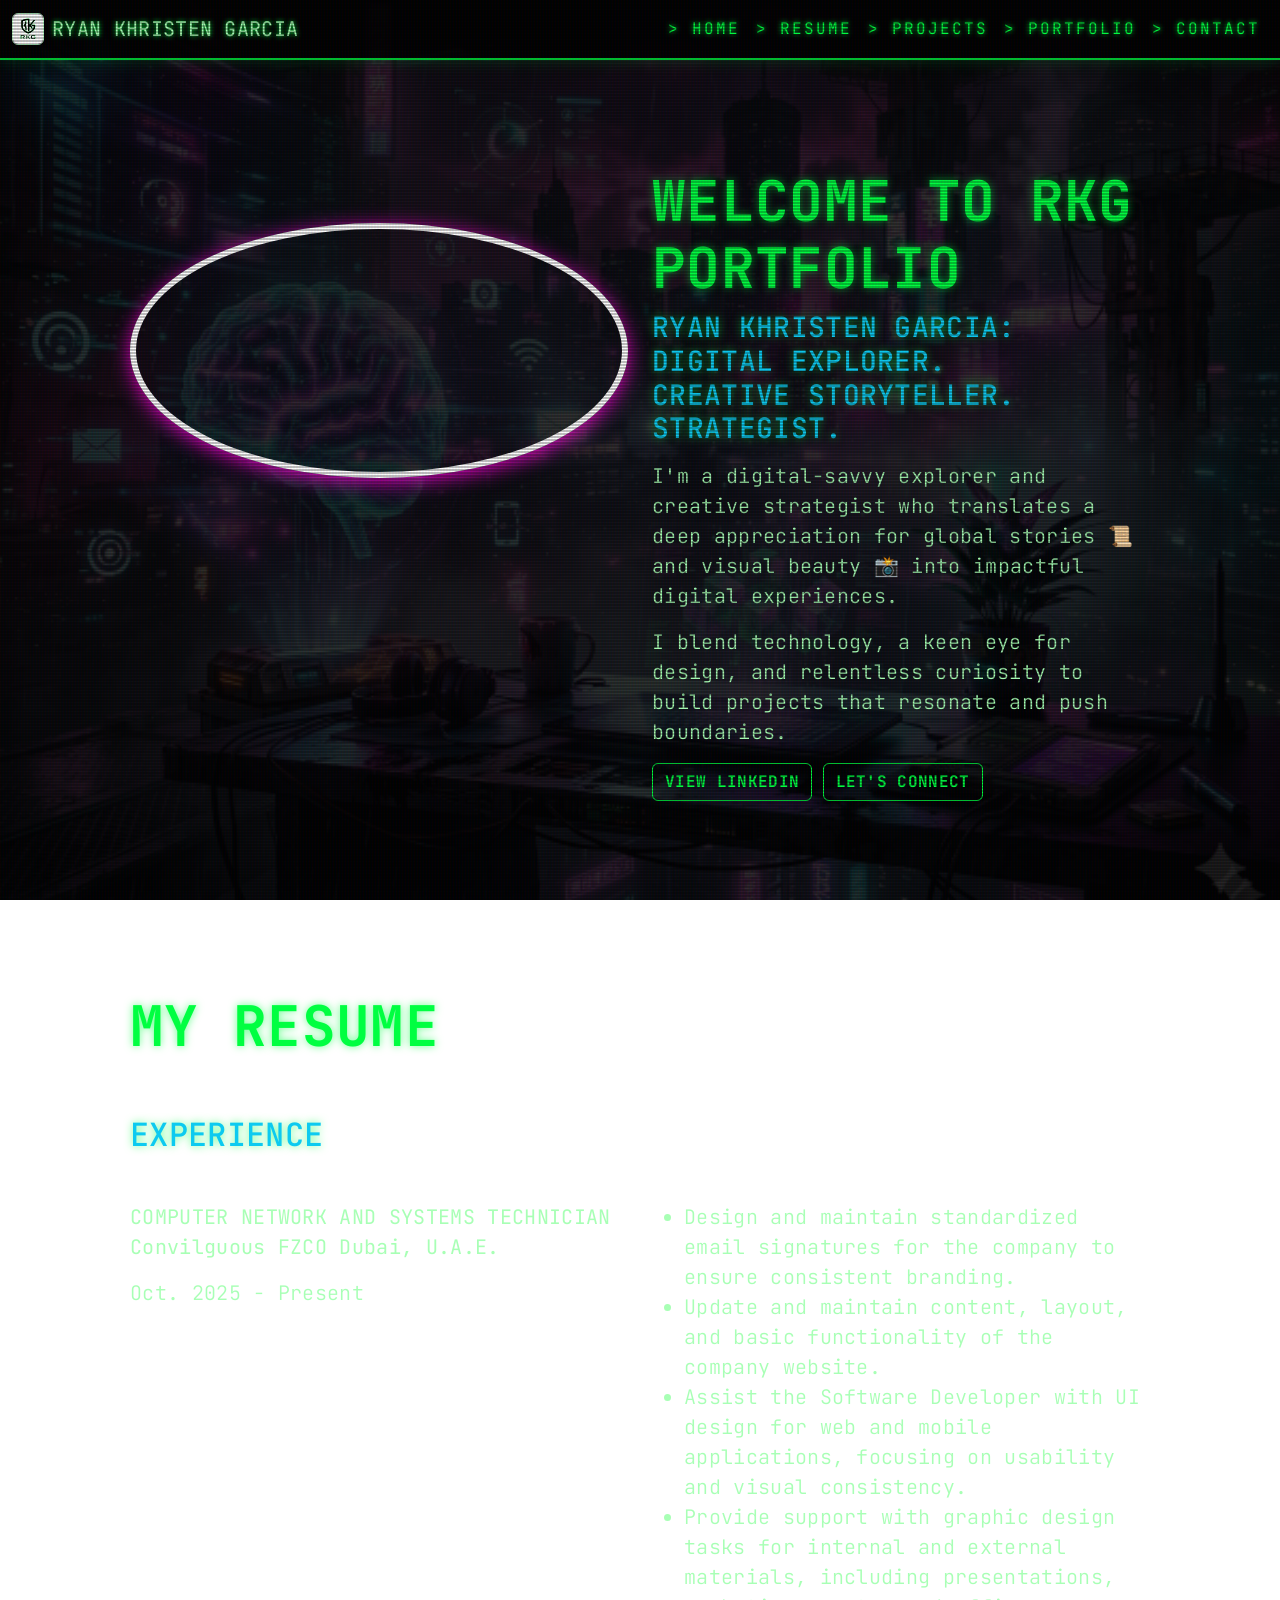
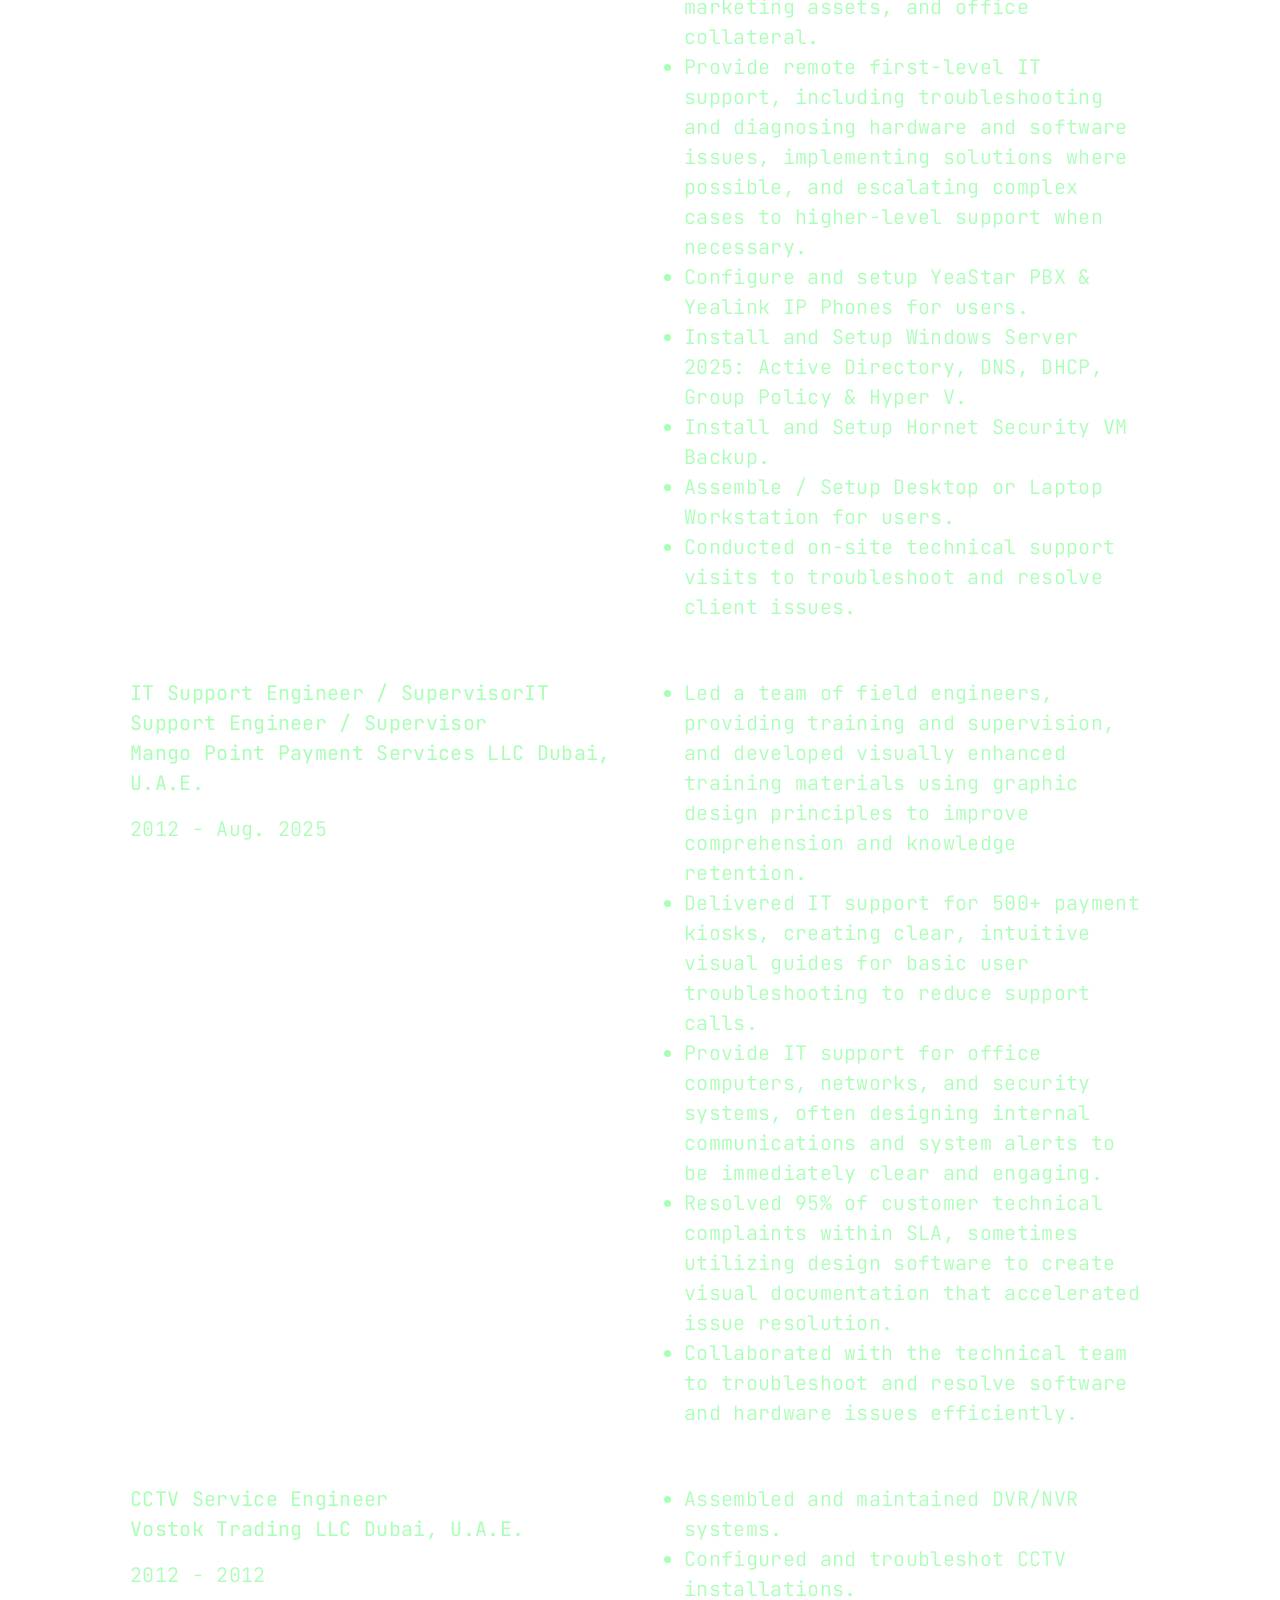
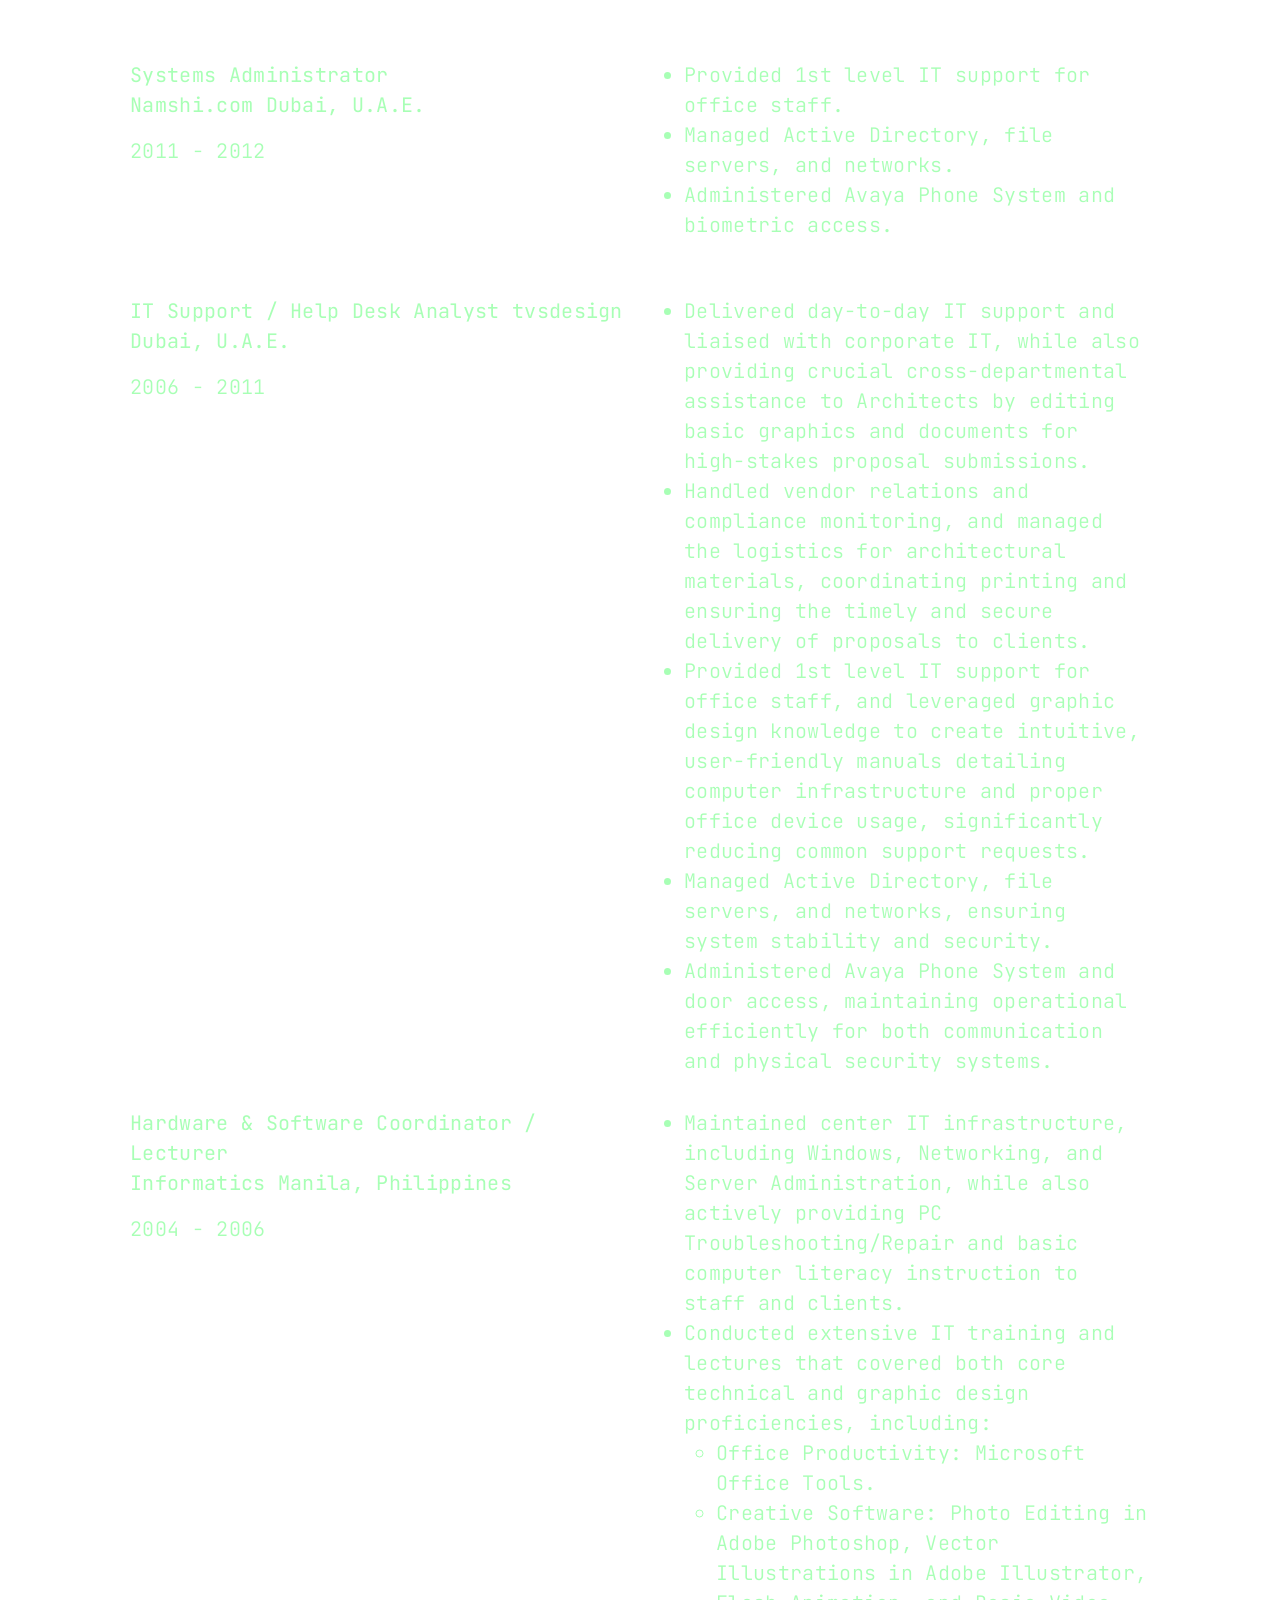
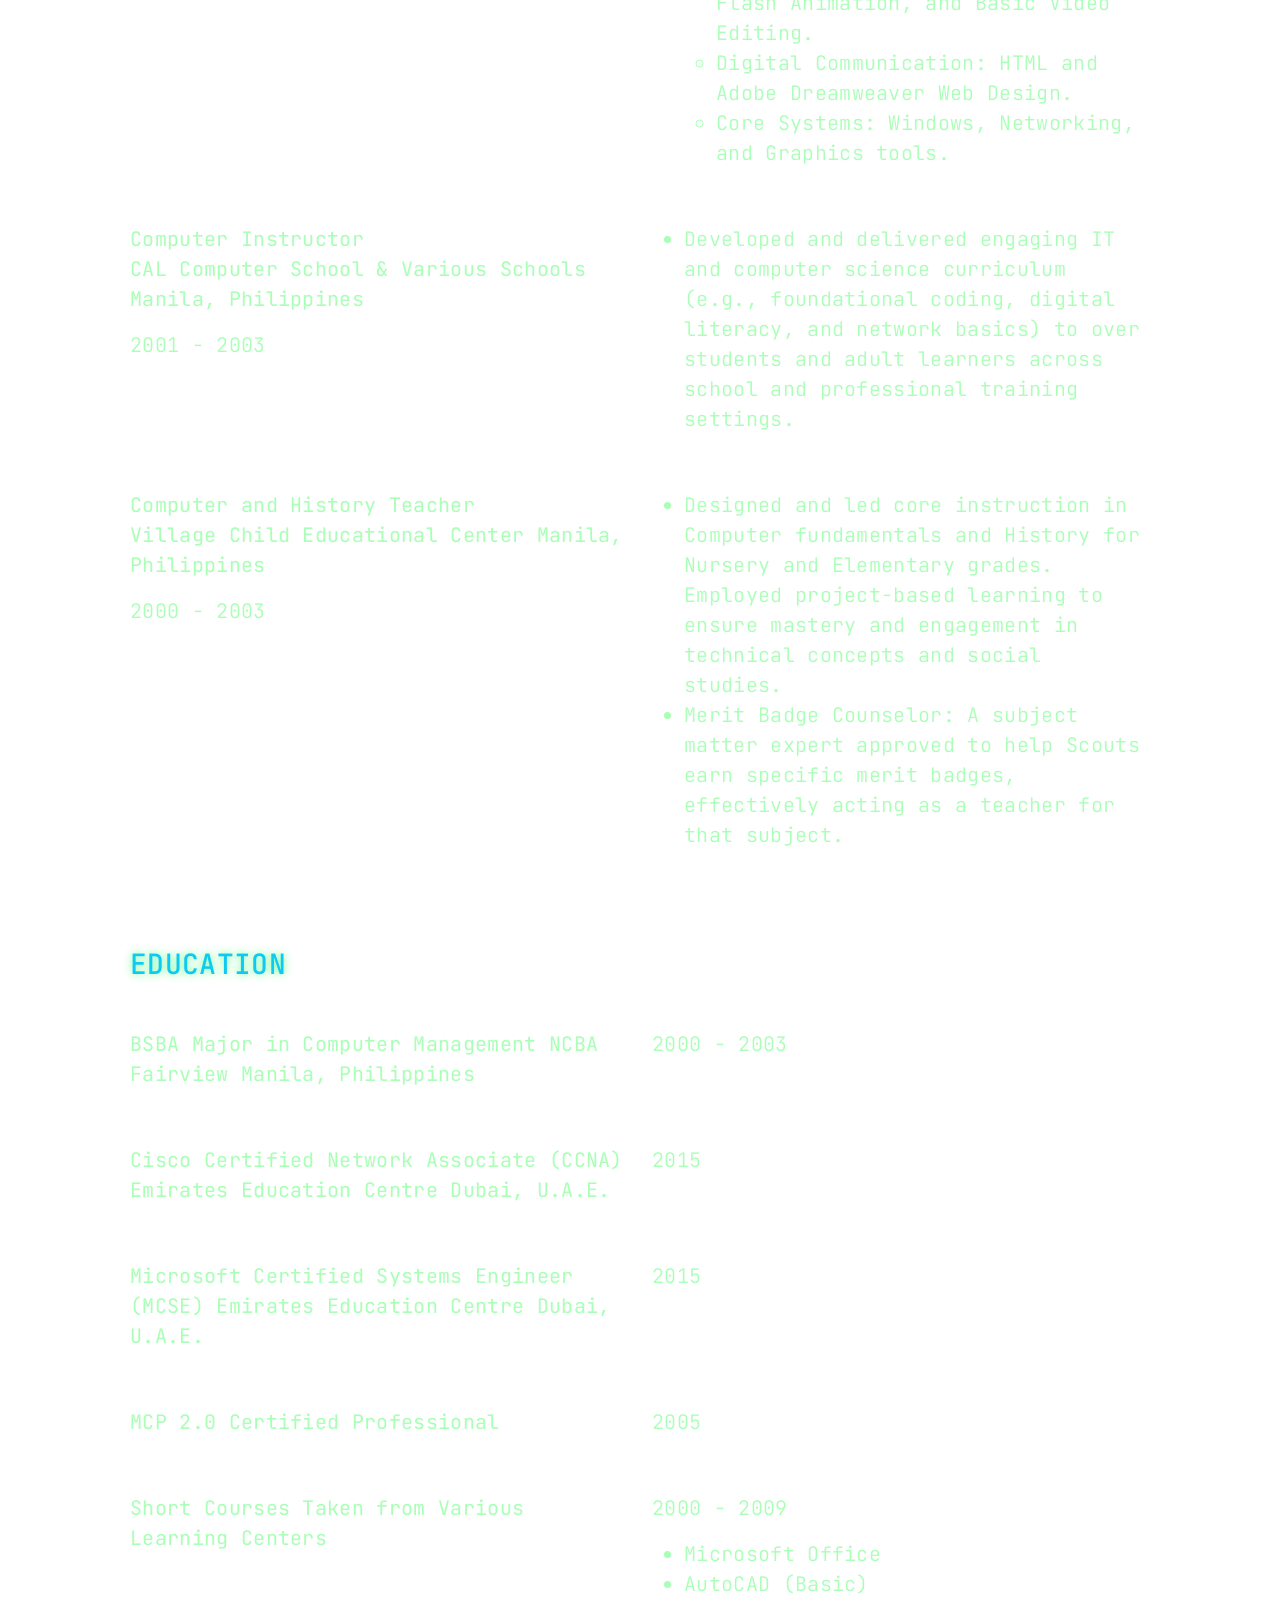
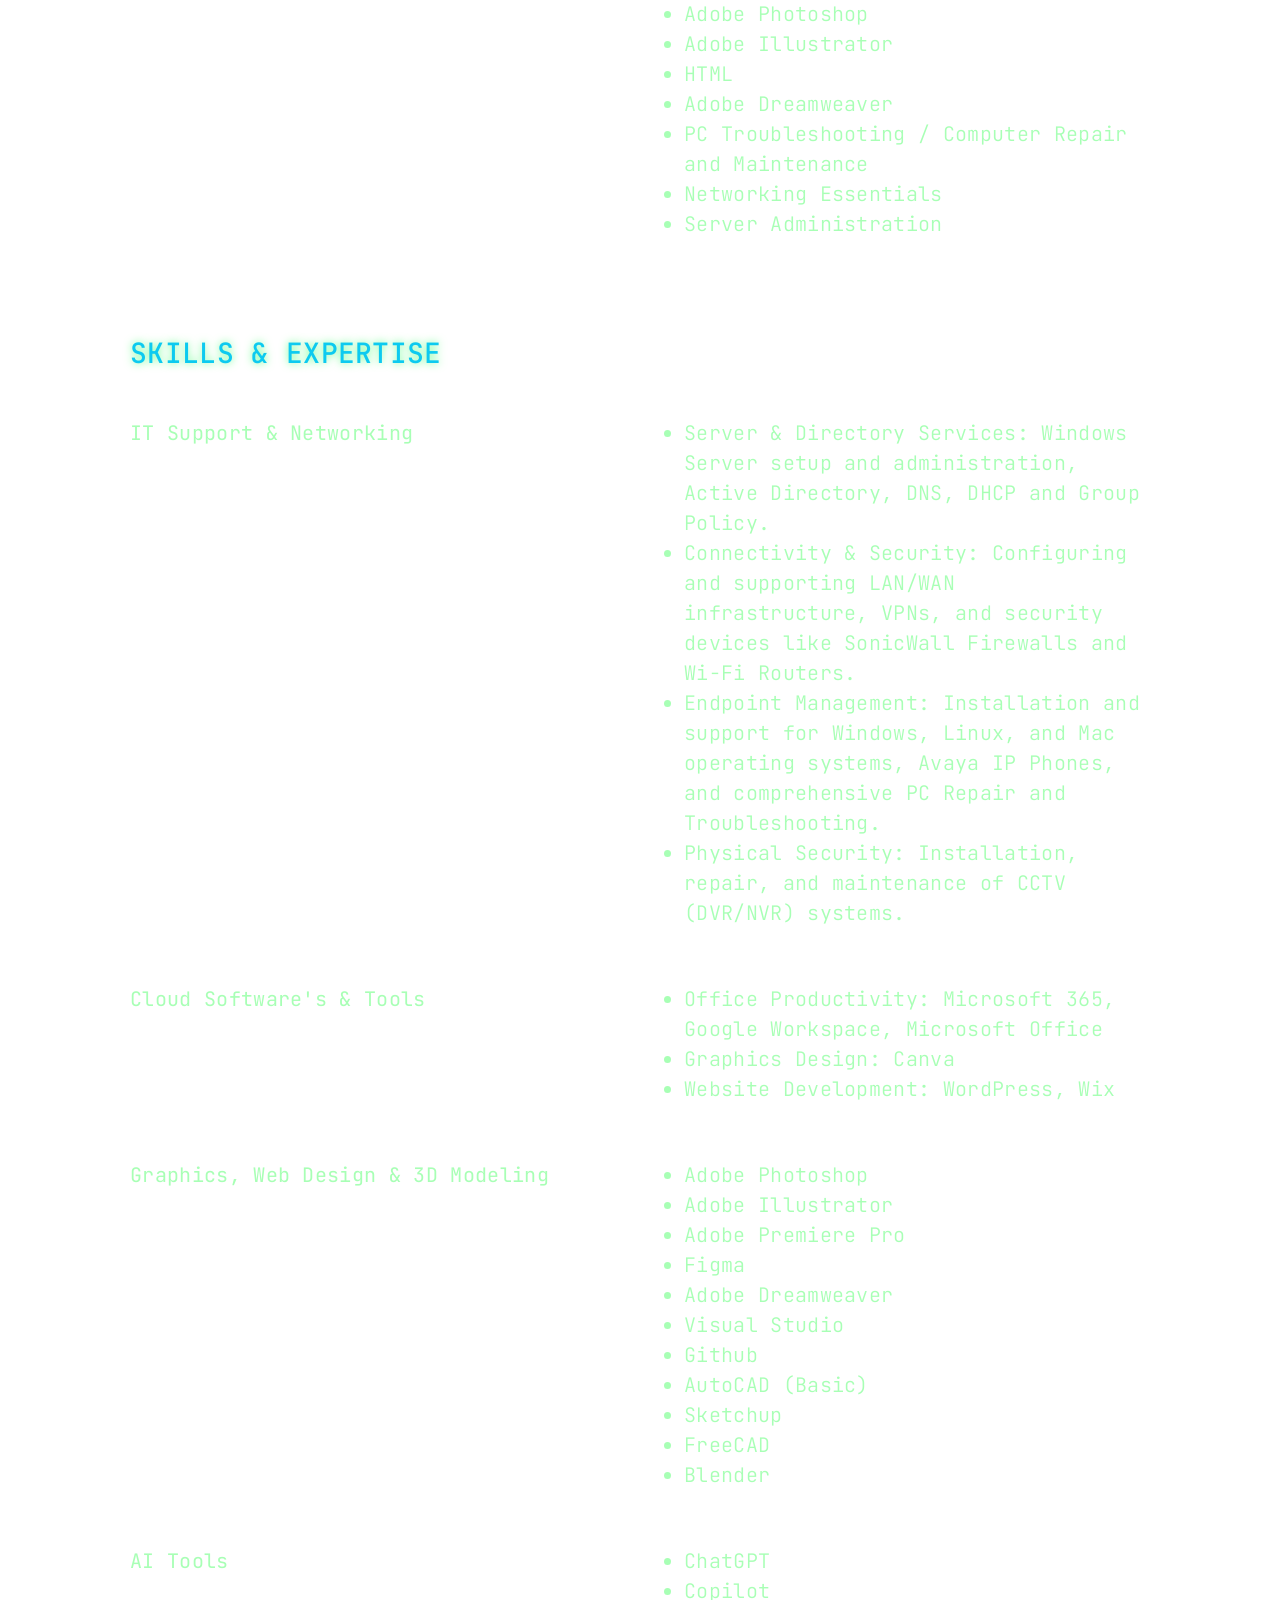
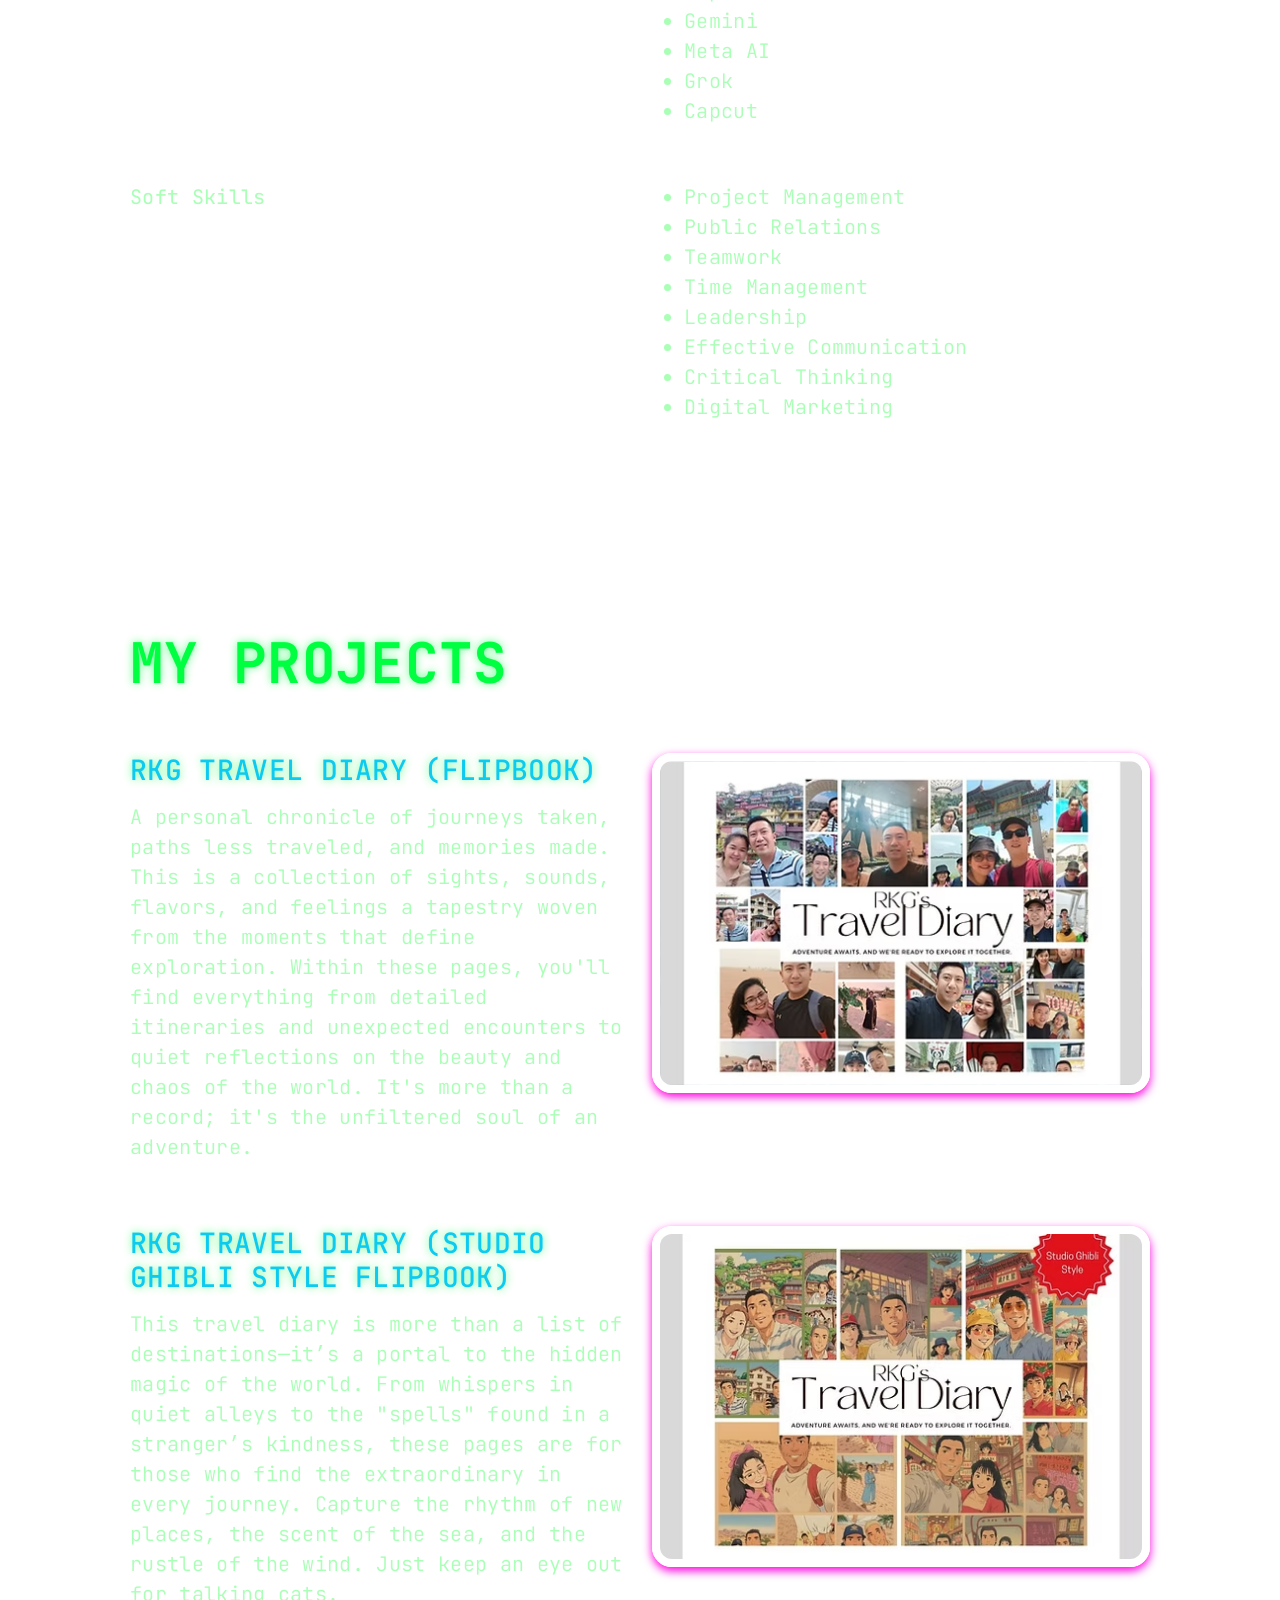
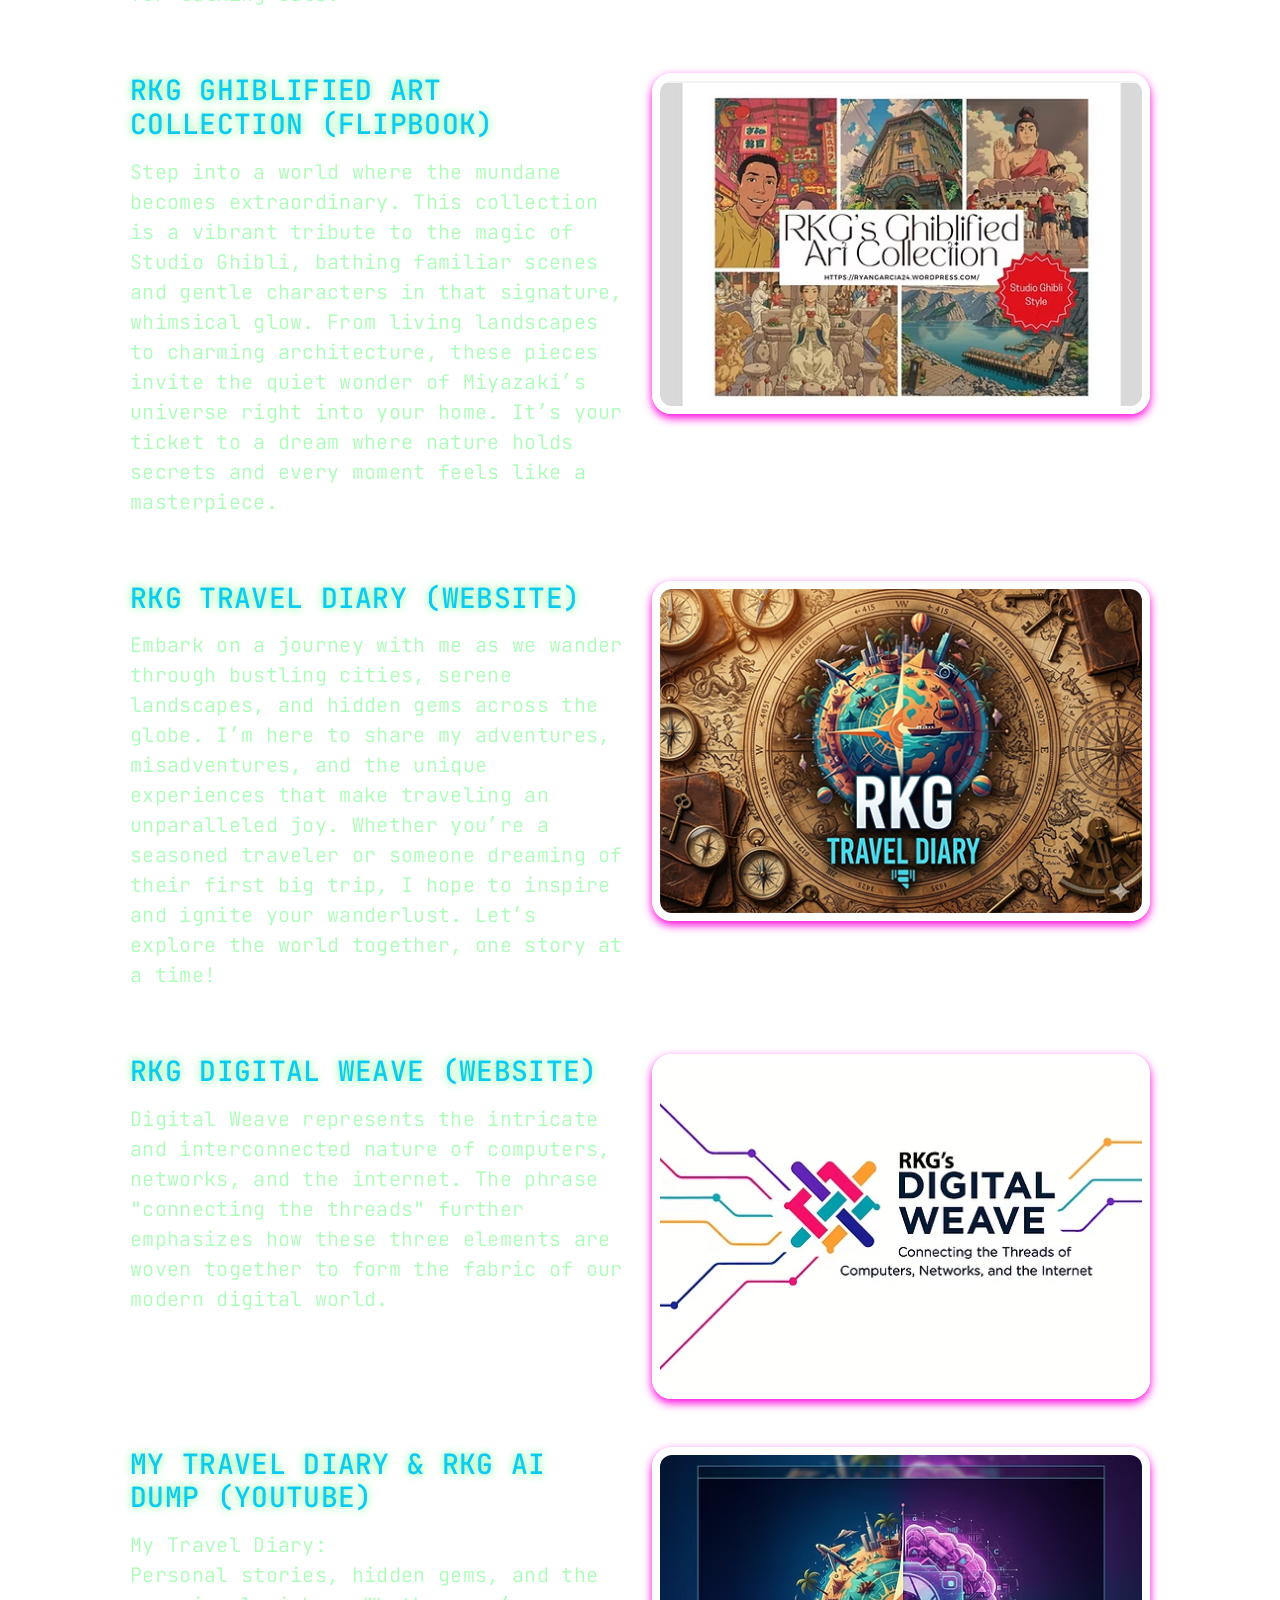
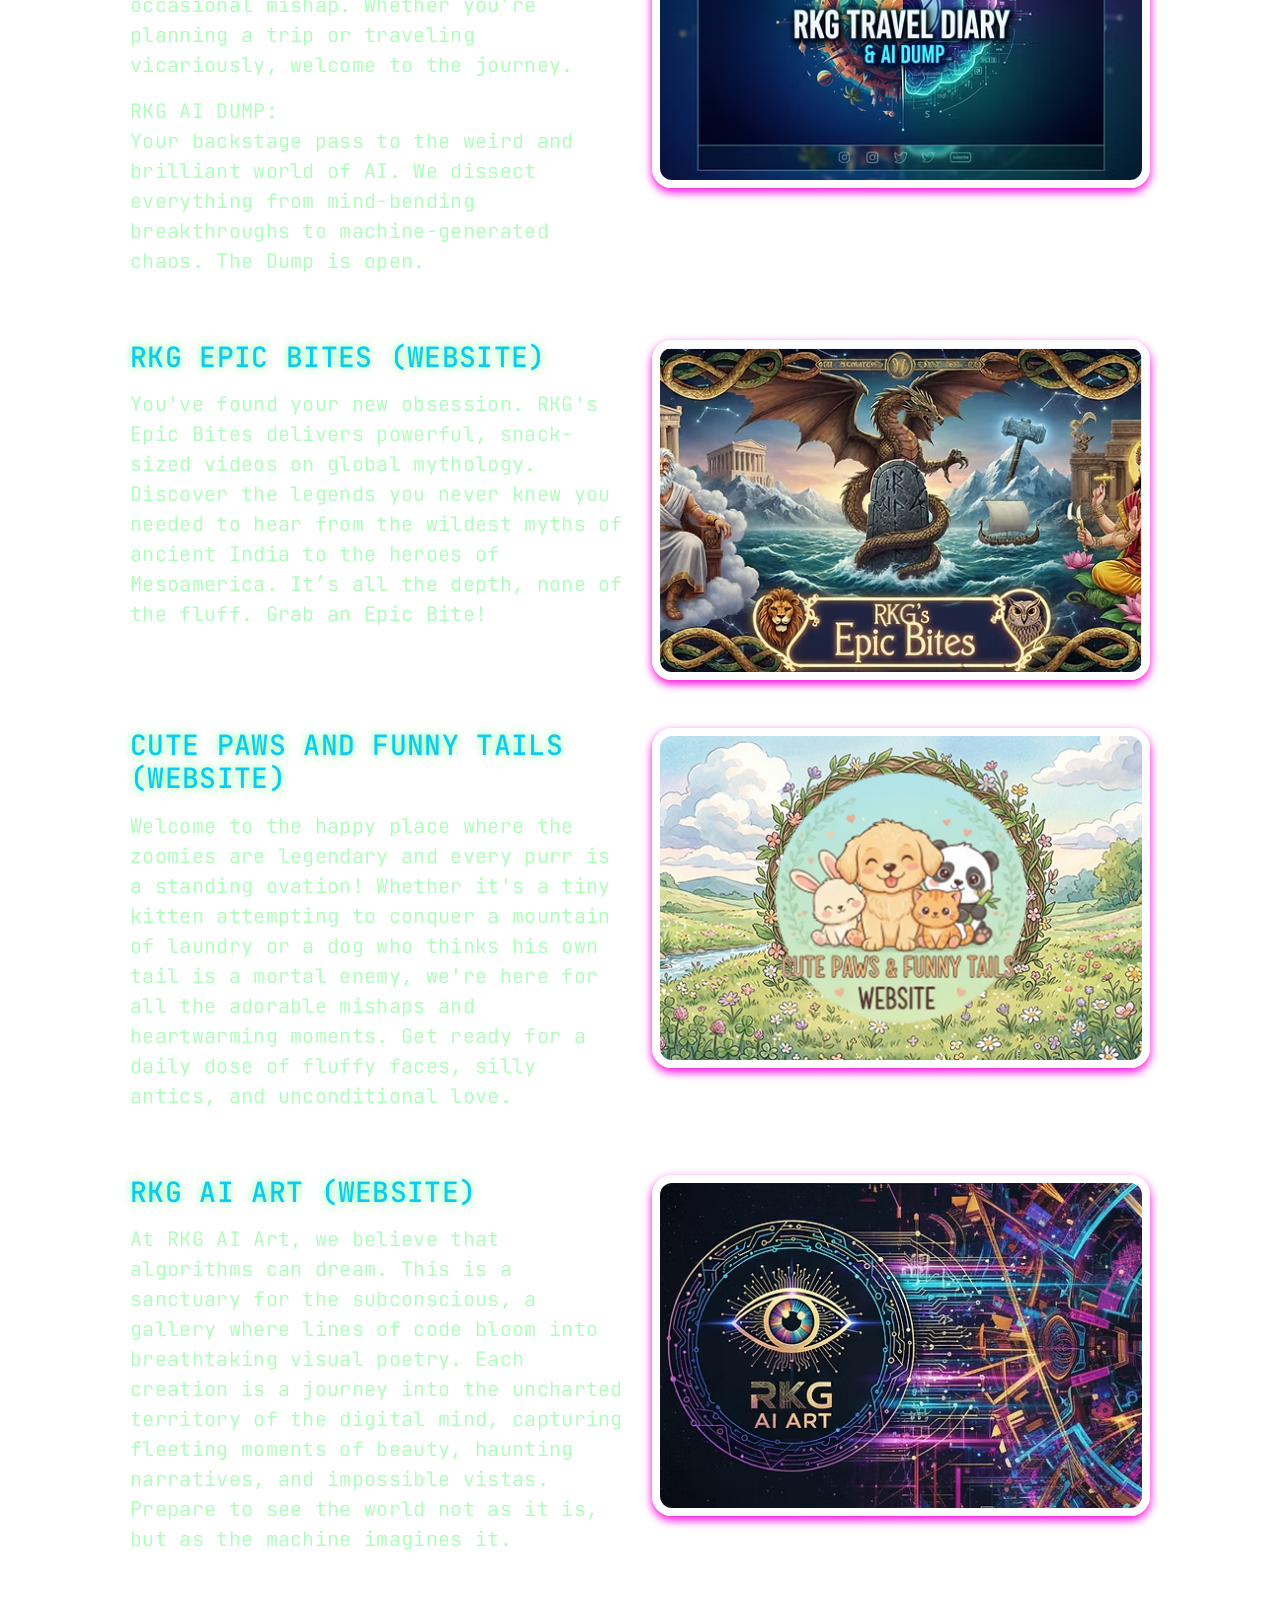
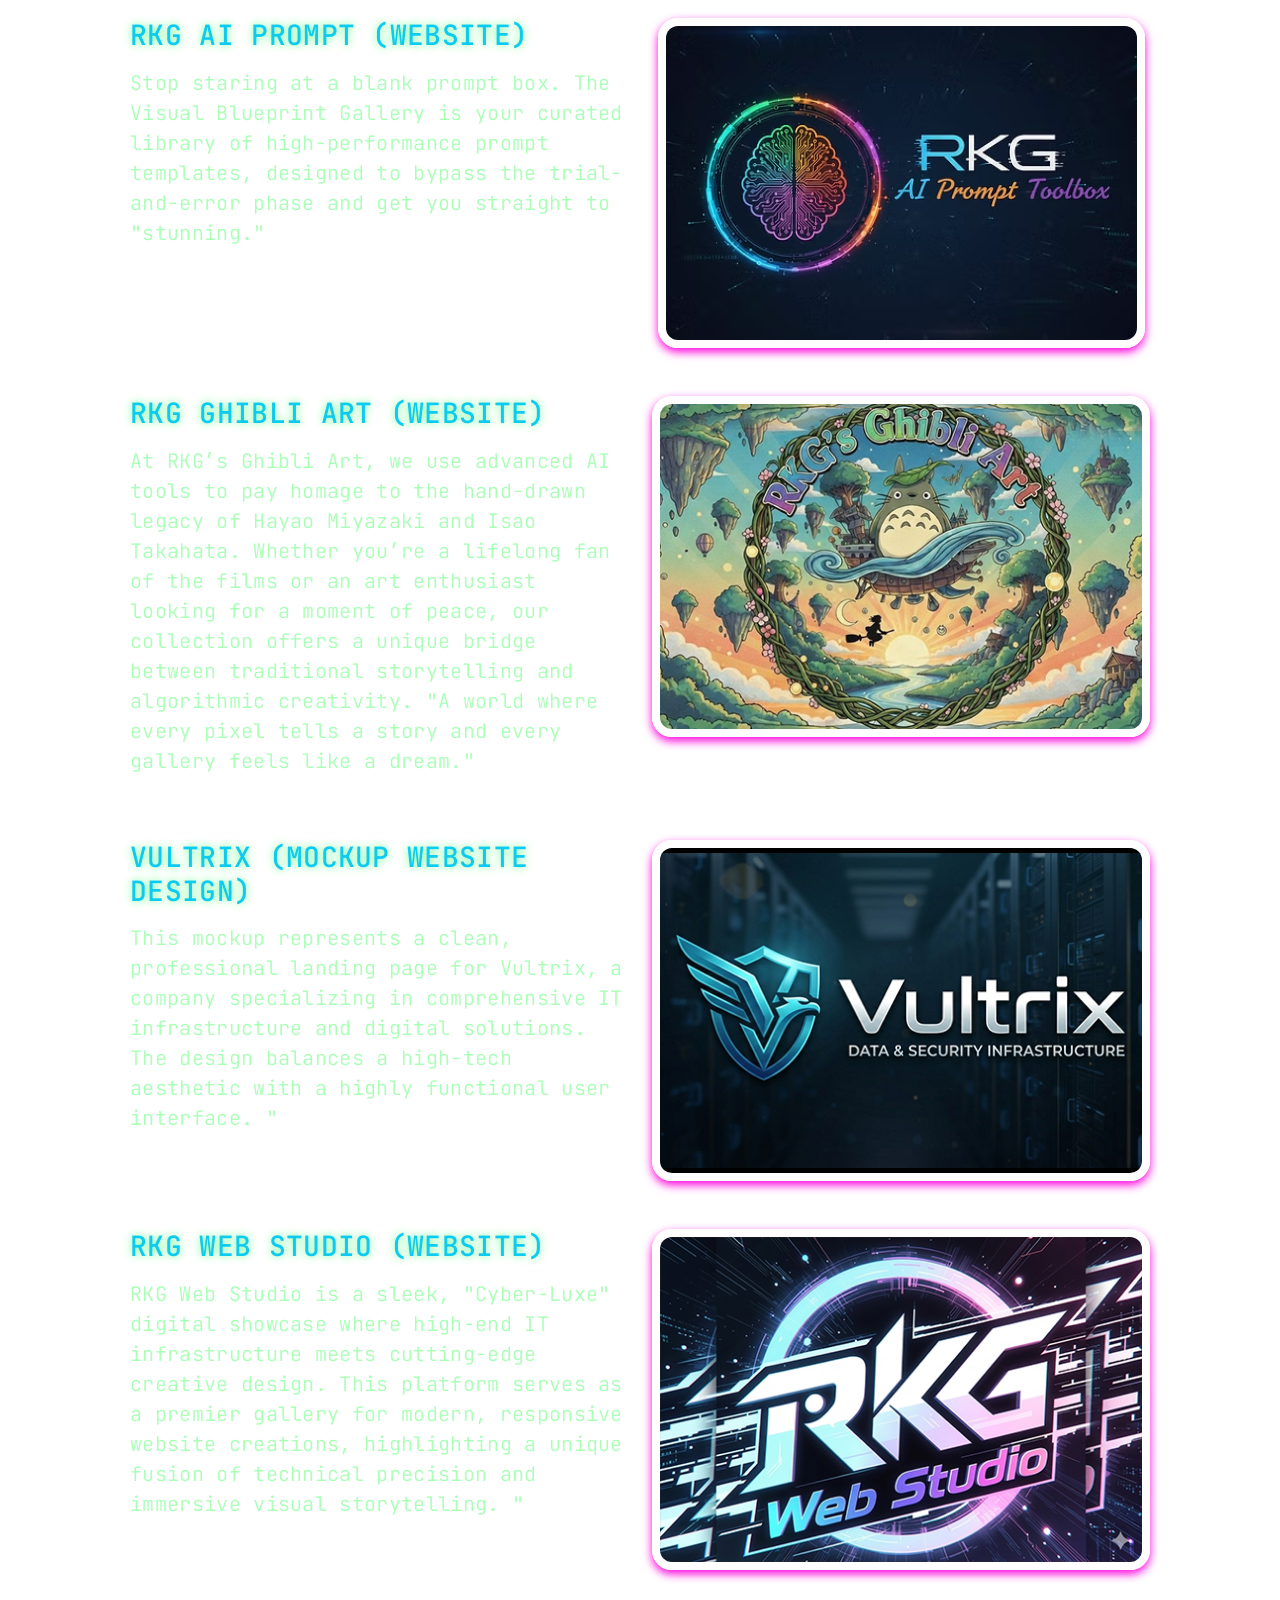
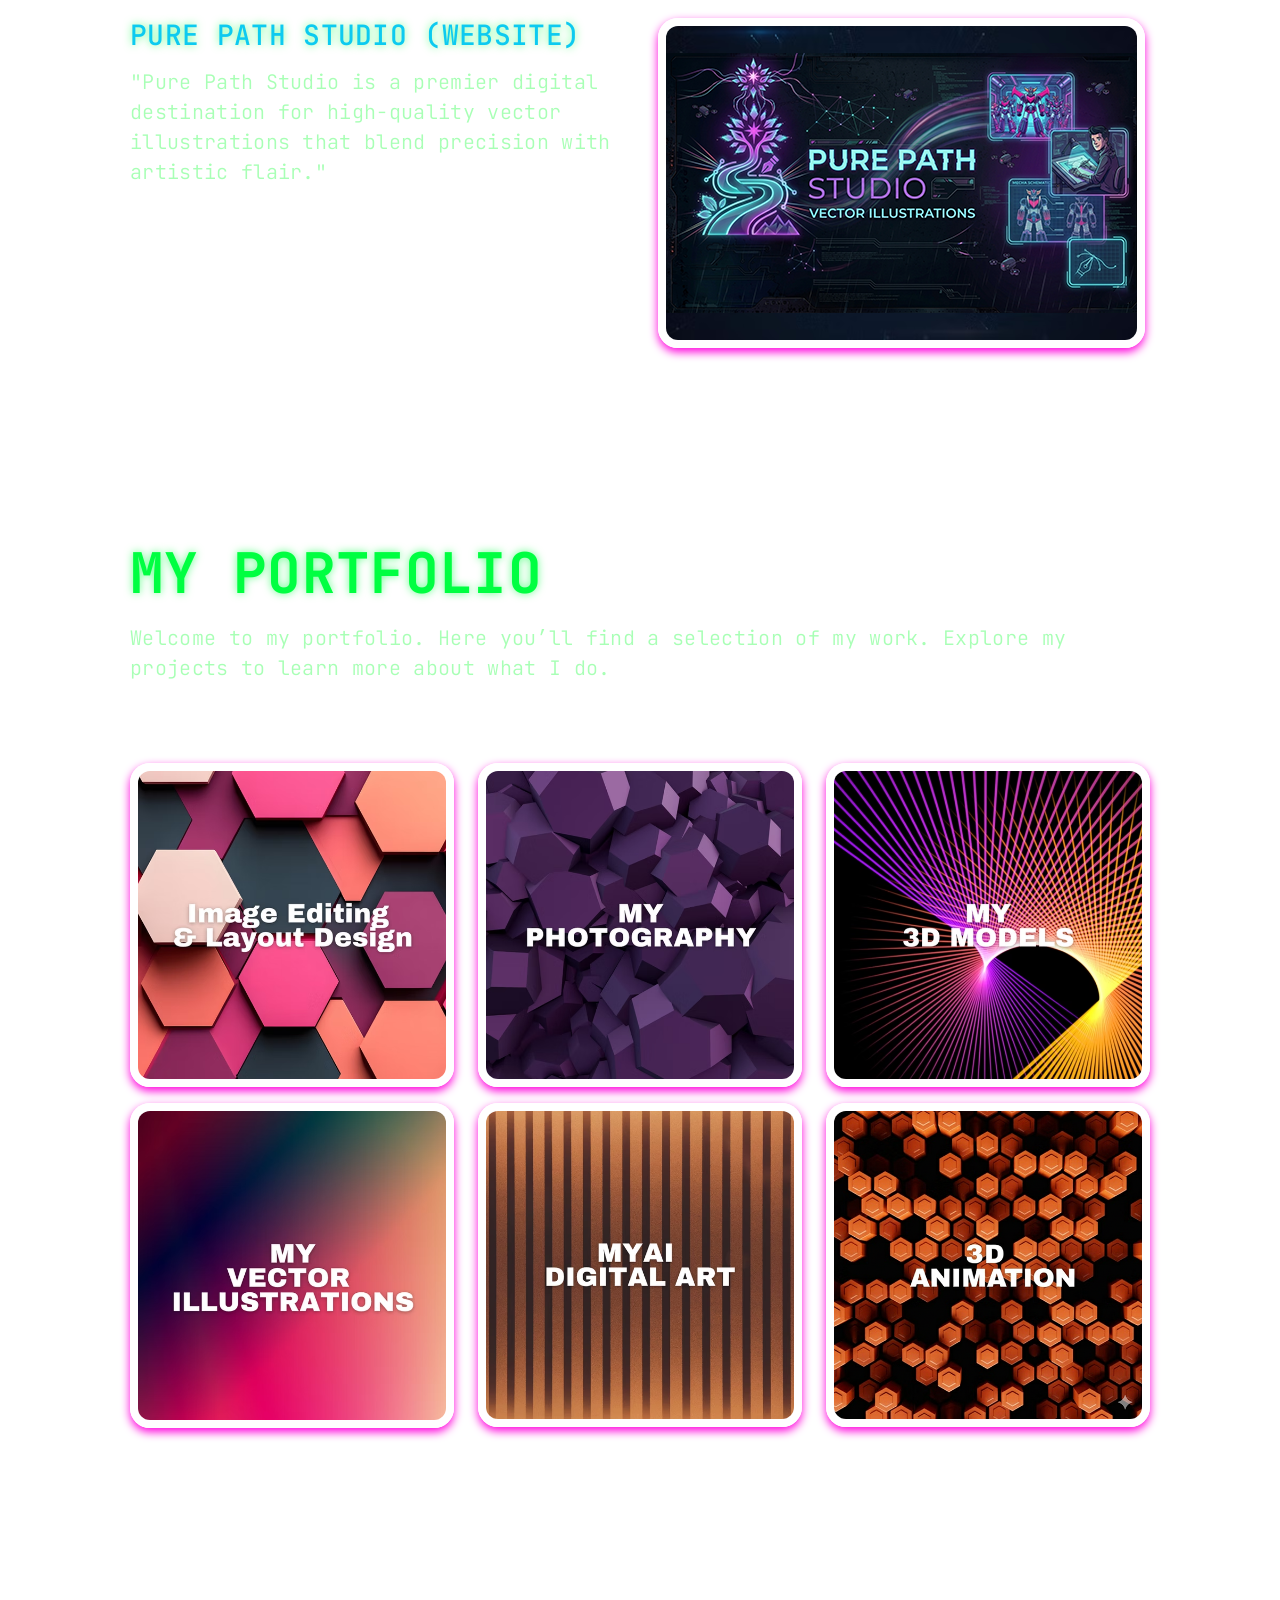
<file: index.html>
<!doctype html>
<html lang="en">
<head>



    <meta charset="utf-8" />
    <meta name="viewport" content="width=device-width, initial-scale=1" />
    <title>RKG Portfolio 2.0</title>

    <!-- Bootstrap 5 CSS (CDN) -->
    <link href="https://cdn.jsdelivr.net/npm/bootstrap@5.3.3/dist/css/bootstrap.min.css" rel="stylesheet" />
    <link href="https://fonts.googleapis.com/css2?family=JetBrains+Mono:wght@400;700&display=swap" rel="stylesheet">
    <link href="css/style.css" rel="stylesheet" />
    <link href="css/upbutton.css" rel="stylesheet" />
    <link rel="icon" href="images/rkg_logo.jpeg" sizes="any">
    <link rel="icon" type="image/svg+xml" href="images/rkg_logo.jpeg">
    <link rel="apple-touch-icon" href="images/rkg_logo.jpeg">
    <link rel="manifest" href="/site.webmanifest">


</head>


<body>



    <!-- Example: Brand/Logo + Navbar Text -->
   <nav class="navbar navbar-expand-sm navbar-dark fixed-top navbar-matrix">
    <div class="container-fluid">
        <a class="navbar-brand d-flex align-items-center gap-2" href="#Home">
            <img src="images/rkg_logo.jpeg"
                 alt="Logo"
                 width="32"
                 height="32"
                 class="rounded matrix-logo" />
            <span>
                Ryan Khristen Garcia
            </span>
        </a>

        <button class="navbar-toggler"
                type="button"
                data-bs-toggle="collapse"
                data-bs-target="#mainNavbar"
                aria-controls="mainNavbar"
                aria-expanded="false"
                aria-label="Toggle navigation">
            <span class="navbar-toggler-icon"></span>
        </button>

        <div class="collapse navbar-collapse" id="mainNavbar">
            <ul class="navbar-nav ms-auto mb-2 mb-sm-0">
                <li class="nav-item">
                    <a class="nav-link" aria-current="page" href="#Home">> Home</a>
                </li>
                <li class="nav-item">
                    <a class="nav-link" href="#Resume">> Resume</a>
                </li>
                <li class="nav-item">
                    <a class="nav-link" href="#Projects">> Projects</a>
                </li>
                <li class="nav-item">
                    <a class="nav-link" href="#Portfolio">> Portfolio</a>
                </li>
                <li class="nav-item">
                    <a class="nav-link" href="#Contact">> Contact</a>
                </li>
            </ul>
        </div>
    </div>
</nav>


    <!-- Home -->

    <section id="Home" class="text-white py-5 mt-5">
       
        <div class="container">
            <div class="glass-container p-4 p-md-5">
                <div class="row align-items-center">

                   <div class="col-md-6 text-center d-flex justify-content-center">
                   <div class="ratio ratio-1x1" style="max-width: 550px; margin: auto;">
    <video autoplay muted loop playsinline 
       class="pulse-glow" 
       style="max-width: 550px; height: auto; object-fit: cover; border: 6px solid white; border-radius: 50%; box-shadow: 0px 4px 20px rgb(255, 0, 220);">
    <source src="videos/matrix_remixed_remix.mp4" type="video/mp4">
</video>
    </div>
</div>

                    <div class="col-md-6 ">
                    <br>
                        <h1 class="display-4 fw-bold">Welcome to RKG Portfolio</h1>
                        <h3 class="text-info">Ryan Khristen Garcia: Digital Explorer. <br> Creative Storyteller. Strategist.</h3>
                        <p class="lead mt-3">
                            I'm a digital-savvy explorer and creative strategist who
                            translates a deep appreciation for global stories 📜 and visual
                            beauty 📸 into impactful digital experiences.
                        </p>
                        <p class="lead mt-3">
                            I blend technology, a keen eye for design, and relentless curiosity to
                            build projects that resonate and push boundaries.
                        </p>
                        <div class="button-container">
                            <a href="https://www.linkedin.com/in/ryan-khristen-garcia-87856752/" target="_blank" class="btn btn-primary">VIEW LINKEDIN</a>
                            <a href="#Contact" class="btn btn-outline">LET'S CONNECT</a>
                        </div>
                    </div>

    </section>



    <!-- My Resume -->

    <section id="Resume" class="text-white py-5">

        <div class="container">
            <div class="glass-container p-4 p-md-5">

                <div class="row">
                    <div class="col-md-12">



                        <h1 class="display-4 fw-bold">My Resume</h1>
                        <br>
                        <br>
                        <h2 class="text-info">Experience</h2>
                        <br>

                        <div class="row">
                            <div class="col-md-6">
                                <P class="lead mt-3">
                                    <b>
                                        COMPUTER NETWORK AND SYSTEMS TECHNICIAN <br>
                                        Convilguous FZCO Dubai, U.A.E.
                                    </b>
                                </P>
                                <p class="lead mt-3">Oct. 2025 - Present</p>
                            </div>

                            <div class="col-md-6">
                                <ul class="lead mt-3">
                                    <li>Design and maintain standardized email signatures for the company to ensure consistent branding.</l1>
                                    <li>Update and maintain content, layout, and basic functionality of the company website.</li>
                                    <li>Assist the Software Developer with UI design for web and mobile applications, focusing on usability and visual consistency.</li>
                                    <li>Provide support with graphic design tasks for internal and external materials, including presentations, marketing assets, and office collateral.</li>
                                    <li>Provide remote first-level IT support, including troubleshooting and diagnosing hardware and software issues, implementing solutions where possible, and escalating complex cases to higher-level support when necessary.</li>
                                    <li>Configure and setup YeaStar PBX & Yealink IP Phones for users.</li>
                                    <li>Install and Setup Windows Server 2025: Active Directory, DNS, DHCP, Group Policy & Hyper V.</li>
                                    <li>Install and Setup Hornet Security VM Backup.</li>
                                    <li>Assemble / Setup Desktop or Laptop Workstation for users.</li>
                                    <li>Conducted on-site technical support visits to troubleshoot and resolve client issues.</li>
                                </ul>
                            </div>
                        </div>

                        <br>

                        <div class="row">
                            <div class="col-md-6">
                                <P class="lead mt-3">
                                    <b>
                                        IT Support Engineer / SupervisorIT Support Engineer / Supervisor <br>
                                        Mango Point Payment Services LLC Dubai, U.A.E.
                                    </b>
                                </P>
                                <p class="lead mt-3">2012 - Aug. 2025</p>
                            </div>

                            <div class="col-md-6">
                                <ul class="lead mt-3">
                                    <li>Led a team of field engineers, providing training and supervision, and developed visually enhanced training materials using graphic design principles to improve comprehension and knowledge retention.</li>
                                    <li>Delivered IT support for 500+ payment kiosks, creating clear, intuitive visual guides for basic user troubleshooting to reduce support calls.</li>
                                    <li>Provide IT support for office computers, networks, and security systems, often designing internal communications and system alerts to be immediately clear and engaging.</li>
                                    <li>Resolved 95% of customer technical complaints within SLA, sometimes utilizing design software to create visual documentation that accelerated issue resolution.</li>
                                    <li>Collaborated with the technical team to troubleshoot and resolve software and hardware issues efficiently.</li>
                                </ul>
                            </div>
                        </div>

                        <br>

                        <div class="row">
                            <div class="col-md-6">
                                <P class="lead mt-3">
                                    <b>
                                        CCTV Service Engineer <br>
                                        Vostok Trading LLC Dubai, U.A.E.
                                    </b>
                                </P>
                                <p class="lead mt-3">2012 - 2012</p>
                            </div>

                            <div class="col-md-6">
                                <ul class="lead mt-3">
                                    <li>Assembled and maintained DVR/NVR systems.</li>
                                    <li>Configured and troubleshot CCTV installations.</li>
                                </ul>
                            </div>
                        </div>

                        <br>

                        <div class="row">
                            <div class="col-md-6">
                                <p class="lead mt-3">
                                    <b>
                                        Systems Administrator <br>
                                        Namshi.com Dubai, U.A.E.
                                    </b>
                                </p>
                                <p class="lead mt-3">2011 - 2012</p>
                            </div>

                            <div class="col-md-6">
                                <ul class="lead mt-3">
                                    <li>Provided 1st level IT support for office staff.</li>
                                    <li>Managed Active Directory, file servers, and networks.</li>
                                    <li>Administered Avaya Phone System and biometric access.</li>
                                </ul>
                            </div>
                        </div>

                        <br>


                        <div class="row">
                            <div class="col-md-6">
                                <p class="lead mt-3">
                                    <b>
                                        IT Support / Help Desk Analyst
                                        tvsdesign Dubai, U.A.E.
                                    </b>
                                </p>
                                <p class="lead mt-3">2006 - 2011</p>
                            </div>

                            <div class="col-md-6">
                                <ul class="lead mt-3">
                                    <li>Delivered day-to-day IT support and liaised with corporate IT, while also providing crucial cross-departmental assistance to Architects by editing basic graphics and documents for high-stakes proposal submissions.</li>
                                    <li>Handled vendor relations and compliance monitoring, and managed the logistics for architectural materials, coordinating printing and ensuring the timely and secure delivery of proposals to clients.</li>
                                    <li>Provided 1st level IT support for office staff, and leveraged graphic design knowledge to create intuitive, user-friendly manuals detailing computer infrastructure and proper office device usage, significantly reducing common support requests.</li>
                                    <li>Managed Active Directory, file servers, and networks, ensuring system stability and security.</li>
                                    <li>Administered Avaya Phone System and door access, maintaining operational efficiently for both communication and physical security systems.</li>
                                </ul>
                            </div>
                        </div>


                        <div class="row">
                            <div class="col-md-6">
                                <p class="lead mt-3">
                                    <b>
                                        Hardware & Software Coordinator / Lecturer <br>
                                        Informatics Manila, Philippines
                                    </b>
                                </p>
                                <p class="lead mt-3">2004 - 2006</p>
                            </div>

                            <div class="col-md-6">
                                <ul class="lead mt-3">
                                    <li>Maintained center IT infrastructure, including Windows, Networking, and Server Administration, while also actively providing PC Troubleshooting/Repair and basic computer literacy instruction to staff and clients.</li>
                                    <li>Conducted extensive IT training and lectures that covered both core technical and graphic design proficiencies, including:</li>
                                    <ul>
                                        <li>Office Productivity: Microsoft Office Tools.</li>
                                        <li>Creative Software: Photo Editing in Adobe Photoshop, Vector Illustrations in Adobe Illustrator, Flash Animation, and Basic Video Editing.</li>
                                        <li>Digital Communication: HTML and Adobe Dreamweaver Web Design.</li>
                                        <li>Core Systems: Windows, Networking, and Graphics tools.</li>
                                    </ul>
                                </ul>
                            </div>
                        </div>

                        <br>

                        <div class="row">
                            <div class="col-md-6">
                                <p class="lead mt-3">
                                    <b>
                                        Computer Instructor <br>
                                        CAL Computer School & Various Schools Manila, Philippines
                                    </b>
                                </p>
                                <p class="lead mt-3">2001 - 2003</p>
                            </div>

                            <div class="col-md-6">
                                <ul class="lead mt-3">
                                    <li>Developed and delivered engaging IT and computer science curriculum (e.g., foundational coding, digital literacy, and network basics) to over students and adult learners across school and professional training settings.</li>
                                </ul>
                            </div>
                        </div>

                        <br>

                        <div class="row">
                            <div class="col-md-6">
                                <p class="lead mt-3">
                                    <b>
                                        Computer and History Teacher <br>
                                        Village Child Educational Center Manila, Philippines
                                    </b>
                                </p>
                                <p class="lead mt-3">2000 - 2003</p>
                            </div>

                            <div class="col-md-6">
                                <ul class="lead mt-3">
                                    <li>Designed and led core instruction in Computer fundamentals and History for Nursery and Elementary grades. Employed project-based learning to ensure mastery and engagement in technical concepts and social studies.</li>
                                    <li>Merit Badge Counselor: A subject matter expert approved to help Scouts earn specific merit badges, effectively acting as a teacher for that subject.</li>
                                    </li>
                                </ul>
                            </div>
                        </div>

                        <br>


                    </div>
                </div>

                <hr>

                <br>

                <h3 class="text-info">Education</h3>

                <br>

                <div class="row">
                    <div class="col-md-6">
                        <p class="lead mt-3">
                            <b>
                                BSBA Major in Computer Management NCBA Fairview
                                Manila, Philippines
                            </b>
                        </p>
                    </div>


                    <div class="col-md-6">
                        <p class="lead mt-3">2000 - 2003</p>
                    </div>
                </div>



                <br>

                <div class="row">
                    <div class="col-md-6">
                        <p class="lead mt-3">
                            <b>
                                Cisco Certified Network Associate (CCNA)
                                Emirates Education Centre
                                Dubai, U.A.E.
                            </b>
                        </p>
                    </div>

                    <div class="col-md-6">
                        <p class="lead mt-3">2015</p>
                    </div>
                </div>

                <br>

                <div class="row">
                    <div class="col-md-6">
                        <p class="lead mt-3">
                            <b>
                                Microsoft Certified Systems Engineer (MCSE)
                                Emirates Education Centre
                                Dubai, U.A.E.
                            </b>
                        </p>
                    </div>
                    <div class="col-md-6">
                        <p class="lead mt-3">2015</p>
                    </div>
                </div>


                <br>


                <div class="row">
                    <div class="col-md-6">
                        <p class="lead mt-3">
                            <b>
                                MCP 2.0 Certified Professional
                            </b>
                        </p>
                    </div>

                    <div class="col-md-6">
                        <p class="lead mt-3">2005</p>
                    </div>
                </div>


                <br>

                <div class="row">
                    <div class="col-md-6">
                        <p class="lead mt-3">
                            <b>
                                Short Courses Taken from Various Learning Centers
                            </b>
                        </p>
                    </div>

                    <div class="col-md-6">
                        <p class="lead mt-3">2000 - 2009</p>
                        <ul class="lead mt-3">
                            <li>Microsoft Office</li>
                            <li>AutoCAD (Basic)</li>
                            <li>Adobe Photoshop</li>
                            <li>Adobe Illustrator</li>
                            <li>HTML</li>
                            <li>Adobe Dreamweaver</li>
                            <li>PC Troubleshooting / Computer Repair and Maintenance</li>
                            <li>Networking Essentials</li>
                            <li>Server Administration</li>
                        </ul>
                    </div>
                </div>

                <br>




                <hr>

                <br>

                <h3 class="text-info">Skills & Expertise</h3>

                <br>

                <div class="row">
                    <div class="col-md-6">
                        <p class="lead mt-3">
                            <b>
                                IT Support & Networking
                            </b>
                        </p>
                    </div>

                    <div class="col-md-6">
                        <ul class="lead mt-3">
                            <li>Server & Directory Services: Windows Server setup and administration, Active Directory, DNS, DHCP and Group Policy.</li>
                            <li>Connectivity & Security: Configuring and supporting LAN/WAN infrastructure, VPNs, and security devices like SonicWall Firewalls and Wi-Fi Routers.</li>
                            <li>Endpoint Management: Installation and support for Windows, Linux, and Mac operating systems, Avaya IP Phones, and comprehensive PC Repair and Troubleshooting.</li>
                            <li>Physical Security: Installation, repair, and maintenance of CCTV (DVR/NVR) systems.</li>
                        </ul>
                    </div>
                </div>


                <br>




                <div class="row">
                    <div class="col-md-6">
                        <p class="lead mt-3">
                            <b>
                                Cloud Software's & Tools
                            </b>
                        </p>
                    </div>

                    <div class="col-md-6">
                        <ul class="lead mt-3">
                            <li>Office Productivity: Microsoft 365, Google Workspace, Microsoft Office</li>
                            <li>Graphics Design: Canva</li>
                            <li>Website Development: WordPress, Wix</li>
                        </ul>
                    </div>
                </div>

                <br>

                <div class="row">
                    <div class="col-md-6">
                        <p class="lead mt-3">
                            <b>
                                Graphics, Web Design & 3D Modeling
                            </b>
                        </p>
                    </div>

                    <div class="col-md-6">
                        <ul class="lead mt-3">
                            <li>Adobe Photoshop</li>
                            <li>Adobe Illustrator</li>
                            <li>Adobe Premiere Pro</li>
                            <li>Figma</li>
                            <li>Adobe Dreamweaver</li>
                            <li>Visual Studio</li>
                            <li>Github</li>
                            <li>AutoCAD (Basic)</li>
                            <li>Sketchup</li>
                            <li>FreeCAD</li>
                            <li>Blender</li>
                        </ul>
                    </div>
                </div>




                <br>

                <div class="row">
                    <div class="col-md-6">
                        <p class="lead mt-3">
                            <b>
                                AI Tools
                            </b>
                        </p>
                    </div>

                    <div class="col-md-6">
                        <ul class="lead mt-3">
                            <li>ChatGPT</li>
                            <li>Copilot</li>
                            <li>Gemini</li>
                            <li>Meta AI</li>
                            <li>Grok</li>
                            <li>Capcut</li>
                        </ul>
                    </div>
                </div>



                <br>

                <div class="row">
                    <div class="col-md-6">
                        <p class="lead mt-3">
                            <b>
                                Soft Skills
                            </b>
                        </p>
                    </div>

                    <div class="col-md-6">
                        <ul class="lead mt-3">
                            <li>Project Management</li>
                            <li>Public Relations</li>
                            <li>Teamwork</li>
                            <li>Time Management</li>
                            <li>Leadership</li>
                            <li>Effective Communication</li>
                            <li>Critical Thinking</li>
                            <li>Digital Marketing</li>
                        </ul>
                    </div>
                </div>



            </div>


    </section>


    <!-- My Projects -->

    <section id="Projects" class="text-white py-5">

        <div class="container">
            <div class="glass-container p-4 p-md-5">


                <h1 class="display-4 fw-bold">My Projects</h1>

                <br><br>


                <div class="row">
                    <div class="col-md-6">
                        <h3 class="text-info">RKG Travel Diary (Flipbook)</h3>
                        <p class="lead mt-3">A personal chronicle of journeys taken, paths less traveled, and memories made. This is a collection of sights, sounds, flavors, and feelings a tapestry woven from the moments that define exploration. Within these pages, you'll find everything from detailed itineraries and unexpected encounters to quiet reflections on the beauty and chaos of the world. It's more than a record; it's the unfiltered soul of an adventure.</p>
                    </div>

                    <div class="col-md-6 text-center">
                        <a href="https://heyzine.com/flip-book/de3617a7c8.html" target="_blank">
                            <img src="images\RKG_Travel_Diary.png" style="border: 8px solid white; border-radius: 20px; box-shadow: 0px 4px 10px rgb(255, 0, 220);" class="img-fluid premium-hover" />
                        </a>
                    </div>
                </div>


                <br>
                <br>

                <div class="row">
                    <div class="col-md-6">
                        <h3 class="text-info">RKG Travel Diary (Studio Ghibli Style Flipbook)</h3>
                        <p class="lead mt-3">
                            This travel diary is more than a list of destinations—it’s a portal to the hidden magic of the world. 
                            From whispers in quiet alleys to the "spells" found in a stranger’s kindness, these pages are for those who find the extraordinary in every journey.
                            Capture the rhythm of new places, the scent of the sea, and the rustle of the wind. Just keep an eye out for talking cats.
                        </p>
                    </div>

                    <div class="col-md-6 text-center">
                        <a href="https://heyzine.com/flip-book/ce4dfd1c46.html" target="_blank">
                            <img src="images\RKG-Travel-Diary-Ghibli.png" style="border: 8px solid white; border-radius: 20px; box-shadow: 0px 4px 10px rgb(255, 0, 220);" class="img-fluid premium-hover" />
                        </a>
                    </div>
                </div>

                <br><br>

                <div class="row">
                    <div class="col-md-6">
                        <h3 class="text-info">RKG Ghiblified Art Collection (Flipbook)</h3>
                        <p class="lead mt-3">
                        Step into a world where the mundane becomes extraordinary. This collection is a vibrant tribute to the magic of Studio Ghibli, 
                        bathing familiar scenes and gentle characters in that signature, whimsical glow.
                        From living landscapes to charming architecture, these pieces invite the quiet wonder of Miyazaki’s universe right into your home. 
                        It’s your ticket to a dream where nature holds secrets and every moment feels like a masterpiece.
                        
                        </p>
                    </div>

                    <div class="col-md-6 text-center">
                        <a href="https://heyzine.com/flip-book/0f31f59eeb.html" target="_blank">
                            <img src="images\RKG-Ghiblified.png" style="border: 8px solid white; border-radius: 20px; box-shadow: 0px 4px 10px rgb(255, 0, 220);" class="img-fluid premium-hover" />
                        </a>
                    </div>
                </div>

                <br><br>

                <div class="row">
                    <div class="col-md-6">
                        <h3 class="text-info">RKG Travel Diary (Website)</h3>
                        <p class="lead mt-3">Embark on a journey with me as we wander through bustling cities, serene landscapes, and hidden gems across the globe. I’m here to share my adventures, misadventures, and the unique experiences that make traveling an unparalleled joy. Whether you’re a seasoned traveler or someone dreaming of their first big trip, I hope to inspire and ignite your wanderlust. Let’s explore the world together, one story at a time!</p>
                    </div>

                    <div class="col-md-6 text-center">
                        <a href="https://ryangarcia24.wordpress.com/" target="_blank">
                            <img src="images\RKG_Travel.png" style="border: 8px solid white; border-radius: 20px; box-shadow: 0px 4px 10px rgb(255, 0, 220);" class="img-fluid premium-hover" />
                        </a>
                    </div>
                </div>

                <br><br>

                <div class="row">
                    <div class="col-md-6">
                        <h3 class="text-info">RKG Digital Weave (Website)</h3>
                        <p class="lead mt-3">Digital Weave represents the intricate and interconnected nature of computers, networks, and the internet. The phrase "connecting the threads" further emphasizes how these three elements are woven together to form the fabric of our modern digital world.</p>
                    </div>

                    <div class="col-md-6 text-center">
                        <a href="https://ryangarcia24-online.github.io/RKG-Digital-Weave/" target="_blank">
                            <img src="images\Digital_Weave.png" style="border: 8px solid white; border-radius: 20px; box-shadow: 0px 4px 10px rgb(255, 0, 220);" class="img-fluid premium-hover" />
                        </a>
                    </div>
                </div>

                <br><br>

                <div class="row">
                    <div class="col-md-6">
                        <h3 class="text-info">My Travel Diary & RKG AI Dump (YouTube)</h3>
                        <p class="lead mt-3">
                            My Travel Diary:<br>
                            Personal stories, hidden gems, and the occasional mishap. Whether you’re planning a trip or traveling vicariously, welcome to the journey.
                            <p class="lead mt-3">
                            RKG AI DUMP:<br>
                            Your backstage pass to the weird and brilliant world of AI. We dissect everything from mind-bending breakthroughs to machine-generated chaos. The Dump is open.
                        </p>
                    </div>

                    <div class="col-md-6 text-center">
                        <a href="https://www.youtube.com/c/RyanKhristenGarcia24" target="_blank">
                            <img src="images\Travel_Dump.png" style="border: 8px solid white; border-radius: 20px; box-shadow: 0px 4px 10px rgb(255, 0, 220);" class="img-fluid premium-hover" />
                        </a>
                    </div>
                </div>

                <br><br>

                <div class="row">
                    <div class="col-md-6">
                        <h3 class="text-info">RKG Epic Bites (Website)</h3>
                        <p class="lead mt-3">You've found your new obsession. RKG's Epic Bites delivers powerful, snack-sized videos on global mythology. Discover the legends you never knew you needed to hear from the wildest myths of ancient India to the heroes of Mesoamerica. It’s all the depth, none of the fluff. Grab an Epic Bite!</p>
                    </div>

                    <div class="col-md-6 text-center">
                        <a href="https://ryangarcia24-online.github.io/RKG-Epic-Bites/" target="_blank">
                            <img src="images\Epic_Bites.png" style="border: 8px solid white; border-radius: 20px; box-shadow: 0px 4px 10px rgb(255, 0, 220);" class="img-fluid premium-hover" />
                        </a>
                    </div>
                </div>

                <br><br>

                <div class="row">
                    <div class="col-md-6">
                        <h3 class="text-info">Cute Paws and Funny Tails (Website)</h3>
                        <p class="lead mt-3">
                            Welcome to the happy place where the zoomies are legendary and every purr is a standing ovation!

                            Whether it's a tiny kitten attempting to conquer a mountain of laundry or a dog who thinks his own tail is a mortal enemy, we're here for all the adorable mishaps and heartwarming moments. Get ready for a daily dose of fluffy faces, silly antics, and unconditional love.
                        </p>
                    </div>

                    <div class="col-md-6 text-center">
                        <a href="https://ryangarcia24-online.github.io/CutePaws-FunnyTails/" target="_blank">
                            <img src="images\cute_paws.png" style="border: 8px solid white; border-radius: 20px; box-shadow: 0px 4px 10px rgb(255, 0, 220);" class="img-fluid premium-hover" />
                        </a>
                    </div>
                </div>

                <br><br>

                <div class="row">
                    <div class="col-md-6">
                        <h3 class="text-info">RKG AI Art (Website)</h3>
                        <p class="lead mt-3">At RKG AI Art, we believe that algorithms can dream. This is a sanctuary for the subconscious, a gallery where lines of code bloom into breathtaking visual poetry. Each creation is a journey into the uncharted territory of the digital mind, capturing fleeting moments of beauty, haunting narratives, and impossible vistas. Prepare to see the world not as it is, but as the machine imagines it.</p>
                    </div>

                    <div class="col-md-6 text-center">
                        <a href="https://ryangarcia24-online.github.io/RKG-AI-ART/" target="_blank">
                            <img src="images\RKG_Art.png" style="border: 8px solid white; border-radius: 20px; box-shadow: 0px 4px 10px rgb(255, 0, 220);" class="img-fluid premium-hover" />
                        </a>
                    </div>
                </div>

                <br><br>

                <div class="row">
                    <div class="col-md-6">
                        <h3 class="text-info">RKG AI Prompt (Website)</h3>
                        <p class="lead mt-3">Stop staring at a blank prompt box. The Visual Blueprint Gallery is your curated library of high-performance prompt templates, designed to bypass the trial-and-error phase and get you straight to "stunning."</p>
                    </div>

                    <div class="col-md-6 text-center">
                        <a href="https://ryangarcia24-online.github.io/RKG-AI-PROMPT-TOOLBOX/" target="_blank">
                            <img src="images\AI_Prompts.png" style="border: 8px solid white; border-radius: 20px; box-shadow: 0px 4px 10px rgb(255, 0, 220);" class="img-fluid premium-hover" />
                        </a>
                    </div>
                </div>

                <br><br>

                <div class="row">
                    <div class="col-md-6">
                        <h3 class="text-info">RKG Ghibli Art (Website)</h3>
                        <p class="lead mt-3">At RKG’s Ghibli Art, we use advanced AI tools to pay homage to the hand-drawn legacy of Hayao Miyazaki and Isao Takahata. Whether you’re a lifelong fan of the films or an art enthusiast looking for a moment of peace, our collection offers a unique bridge between traditional storytelling and algorithmic creativity. "A world where every pixel tells a story and every gallery feels like a dream."</p>
                    </div>

                    <div class="col-md-6 text-center">
                        <a href="https://ryangarcia24-online.github.io/rkgsghibliart/" target="_blank">
                            <img src="images\ghibli.png" style="border: 8px solid white; border-radius: 20px; box-shadow: 0px 4px 10px rgb(255, 0, 220);" class="img-fluid premium-hover" />
                        </a>
                    </div>
                </div>

                <br><br>

                <div class="row">
                    <div class="col-md-6">
                        <h3 class="text-info">Vultrix (Mockup Website Design)</h3>
                        <p class="lead mt-3">This mockup represents a clean, professional landing page for Vultrix, a company specializing in comprehensive IT infrastructure and digital solutions. The design balances a high-tech aesthetic with a highly functional user interface. "</p>
                    </div>

                    <div class="col-md-6 text-center">
                        <a href="https://rkg24.github.io/vultrix/" target="_blank">
                            <img src="images\vultrix.png" style="border: 8px solid white; border-radius: 20px; box-shadow: 0px 4px 10px rgb(255, 0, 220);" class="img-fluid premium-hover" />
                        </a>
                    </div>
                </div>

                <br><br>

                <div class="row">
                    <div class="col-md-6">
                        <h3 class="text-info">RKG Web Studio (Website)</h3>
                        <p class="lead mt-3">RKG Web Studio is a sleek, "Cyber-Luxe" digital showcase where high-end IT infrastructure meets cutting-edge creative design. This platform serves as a premier gallery for modern, responsive website creations, highlighting a unique fusion of technical precision and immersive visual storytelling. "</p>
                    </div>

                    <div class="col-md-6 text-center">
                        <a href="https://rkg24.github.io/rkgwebstudio/" target="_blank">
                            <img src="images\RKgwebstudio.png" style="border: 8px solid white; border-radius: 20px; box-shadow: 0px 4px 10px rgb(255, 0, 220);" class="img-fluid premium-hover" />
                        </a>
                    </div>
                </div>
				
				<br><br>
				
				 <div class="row">
                    <div class="col-md-6">
                        <h3 class="text-info">Pure Path Studio (Website)</h3>
                        <p class="lead mt-3">"Pure Path Studio is a premier digital destination for high-quality vector illustrations that blend precision with artistic flair."</p>
                    </div>

                    <div class="col-md-6 text-center">
                        <a href="https://rkg24.github.io/purepathstudio/" target="_blank">
                            <img src="images\purepath.png" style="border: 8px solid white; border-radius: 20px; box-shadow: 0px 4px 10px rgb(255, 0, 220);" class="img-fluid premium-hover" />
                        </a>
                    </div>
                </div>


    </section>





    <!-- My Portfolio -->

    <section id="Portfolio" class="text-white py-5">

        <div class="container">
            <div class="glass-container p-4 p-md-5">


                <h1 class="display-4 fw-bold">My Portfolio</h1>


                <p class="lead mt-3">Welcome to my portfolio. Here you’ll find a selection of my work. Explore my projects to learn more about what I do.</p>

                <br><br>


                <div class="row">

                    <div class="col-md-4">
                        <a href="imageediting.html">
                            <img src="images\image_editing.png" class="mt-3 premium-hover img-fluid" width="400" style="border: 8px solid white; border-radius: 20px; box-shadow: 0px 4px 10px rgb(255, 0, 220);" class="img-fluid" />
                    </div></a>

                    <div class="col-md-4">
                        <a href="myphotography.html">
                            <img src="images\my_photography.png" class="mt-3 premium-hover img-fluid" width="400" style="border: 8px solid white; border-radius: 20px; box-shadow: 0px 4px 10px rgb(255, 0, 220);" class="img-fluid" />
                    </div></a>

                    <div class="col-md-4">
                        <a href="my3dmodels.html">
                            <img src="images\my_3Dmodels.png" class="mt-3 premium-hover img-fluid" width="400" style="border: 8px solid white; border-radius: 20px; box-shadow: 0px 4px 10px rgb(255, 0, 220);" class="img-fluid" />
                    </div></a>

                </div>



                <div class="row">

                    <div class="col-md-4">
                        <a href="myvector.html">
                            <img src="images\my_vector.png" class="mt-3 premium-hover img-fluid" width="400" style="border: 8px solid white; border-radius: 20px; box-shadow: 0px 4px 10px rgb(255, 0, 220);" class="img-fluid" />
                    </div></a>


                    <div class="col-md-4">
                        <a href="mydigitalart.html">
                            <img src="images\my_digitalart.png" class="mt-3 premium-hover img-fluid" width="400" style="border: 8px solid white; border-radius: 20px; box-shadow: 0px 4px 10px rgb(255, 0, 220);" class="img-fluid" />
                    </div></a>

                    <div class="col-md-4">
                        <a href="my3d.html">
                            <img src="images\3DAnimation.png" class="mt-3 premium-hover img-fluid" width="400" style="border: 8px solid white; border-radius: 20px; box-shadow: 0px 4px 10px rgb(255, 0, 220);" class="img-fluid" />
                    </div></a>

                </div>


    </section>

    <!-- Contact -->



    <section id="Contact" class="text-white py-5">

        <div class="container">

            <div class="glass-container p-4 p-md-5">



                <div class="row">

                    <div class="col-md-6">


                        <h1 class="display-4 fw-bold">Contact</h1>
                        <h3 class="text-info">Get in Touch</h3>

                        <br>

                        <div class="contact-info">
                            <p class="lead mt-3">
                                <strong>Phone</strong><br>
                                <a href="https://wa.me/00971501592590" target="_blank" style="color: cyan; text-decoration: none;">+971 50 159 2590</a>
                            </p>

                            <p class="lead mt-3">
                                <strong>Email</strong><br>
                                <a href="mailto:ryan.garcia24@gmail.com" target="_blank" style="color: cyan; text-decoration: none;">ryan.garcia24@gmail.com</a>
                            </p>

                            <p class="lead mt-3">
                                <strong>Follow Me</strong><br>
                                <a href="https://linktr.ee/ryangarcia24" target="_blank" style="color: cyan; text-decoration: none;">Linktree</a>
                            </p>
                        </div>
                    </div>


<div class="col-md-6 d-flex justify-content-center">
    <img src="images/contactme.png" 
         class="pulse-glow w-100 w-md-100" 
         style="max-width: 400px; border: 8px solid white; border-radius: 20px; box-shadow: 0px 4px 10px rgb(255, 0, 220);" />
</div>



    </section>

    <br><br>

    <button id="scrollTopBtn" title="Go to top">&#8593;</button>

    <!-- Footer -->

    <nav class="navbar navbar-expand-sm bg-dark navbar-dark">



        <div class="container-fluid justify-content-center navbar-matrix">
            <span class="navbar-text text-center">

                &copy; 2026 Ryan Khristen Garcia. All rights reserved.


            </span>
















            <script>
                // Paste the JavaScript code here
                const scrollTopBtn = document.getElementById("scrollTopBtn");

                // Show the button when the user scrolls down 200px from the top
                window.onscroll = function () {
                    if (document.body.scrollTop > 200 || document.documentElement.scrollTop > 200) {
                        scrollTopBtn.style.display = "block";
                    } else {
                        scrollTopBtn.style.display = "none";
                    }
                };

                // When the user clicks the button, scroll to the top
                scrollTopBtn.addEventListener("click", () => {
                    window.scrollTo({
                        top: 0,
                        behavior: "smooth" // This creates the smooth gliding effect
                    });
                });
            </script>
</body>
</html>






<!-- Bootstrap 5 JS (CDN) -->
<script src="https://cdn.jsdelivr.net/npm/bootstrap@5.3.3/dist/js/bootstrap.bundle.min.js"></script>

</body>
</html>
</file>
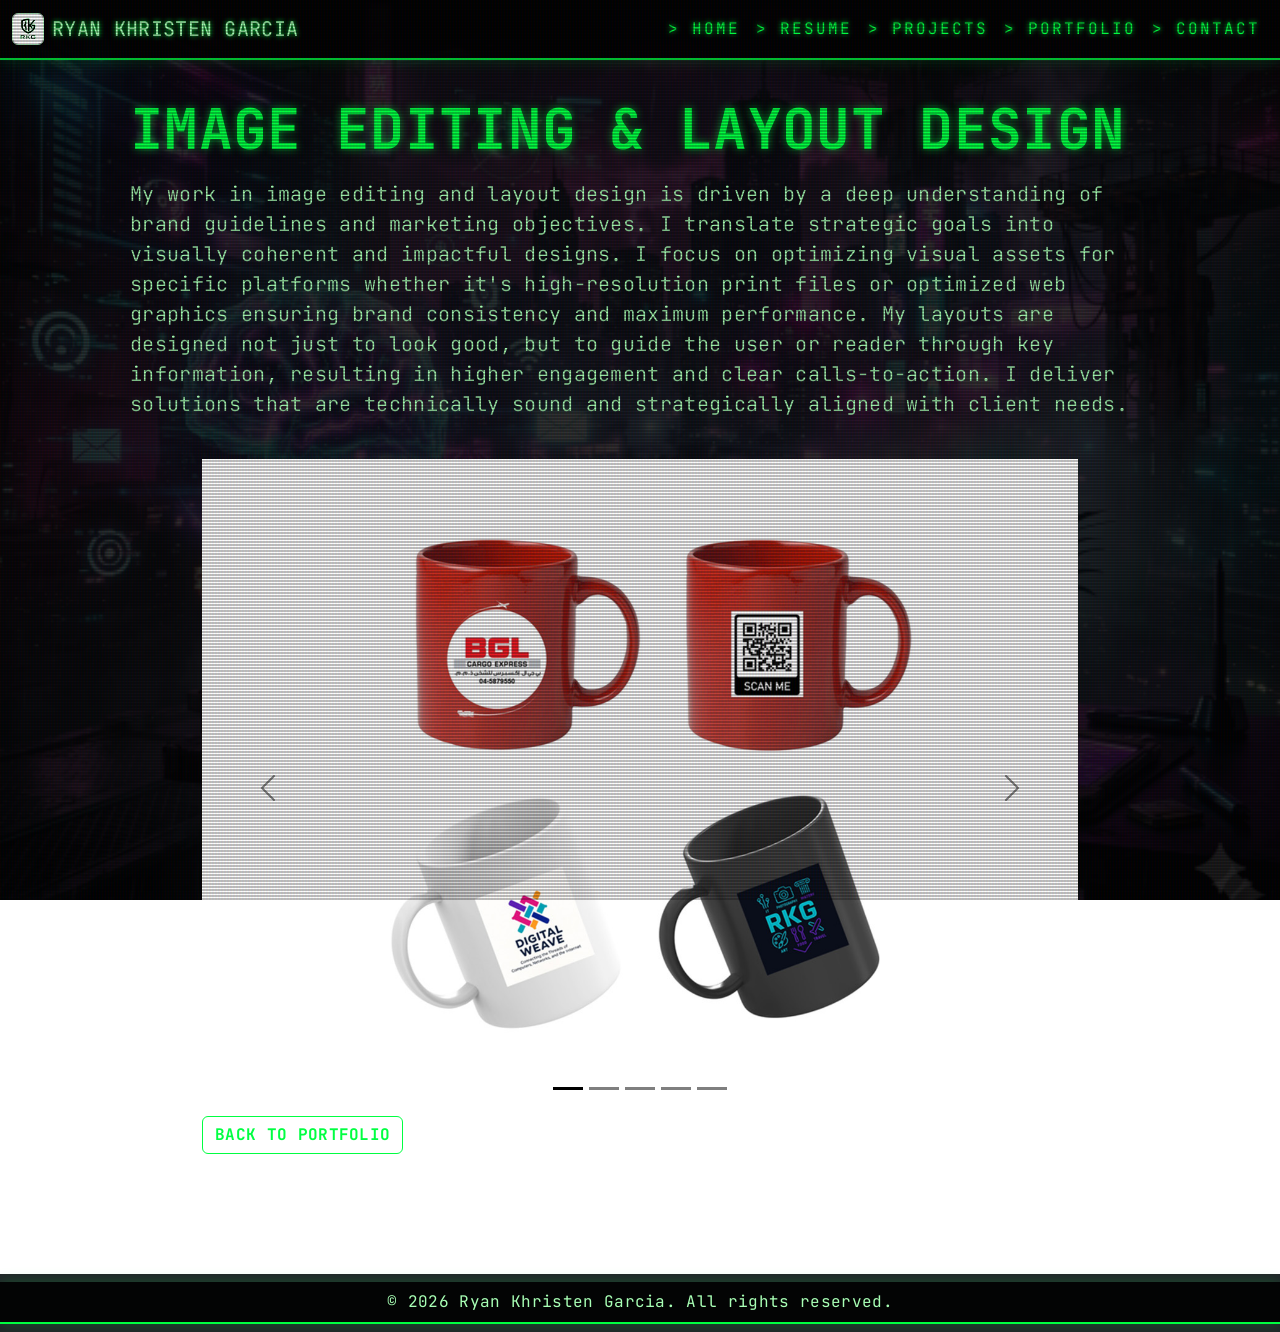
<file: imageediting.html>
<!doctype html>
<html lang="en">
<head>



    <meta charset="utf-8" />
    <meta name="viewport" content="width=device-width, initial-scale=1" />
    <title>RKG Portfolio 2.0</title>

    <!-- Bootstrap 5 CSS (CDN) -->
    <link href="https://cdn.jsdelivr.net/npm/bootstrap@5.3.3/dist/css/bootstrap.min.css" rel="stylesheet" />
    <link href="https://fonts.googleapis.com/css2?family=JetBrains+Mono:wght@400;700&display=swap" rel="stylesheet">
    <link href="css/style.css" rel="stylesheet" />
    <link href="css/upbutton.css" rel="stylesheet" />
    <link rel="icon" href="images/rkg_logo.jpeg" sizes="any">
    <link rel="icon" type="image/svg+xml" href="images/rkg_logo.jpeg">
    <link rel="apple-touch-icon" href="images/rkg_logo.jpeg">
    <link rel="manifest" href="/site.webmanifest">


</head>


<body>



    <!-- Example: Brand/Logo + Navbar Text -->
   <nav class="navbar navbar-expand-sm navbar-dark fixed-top navbar-matrix">
    <div class="container-fluid">
        <a class="navbar-brand d-flex align-items-center gap-2" href="index.html#Home">
            <img src="images/rkg_logo.jpeg"
                 alt="Logo"
                 width="32"
                 height="32"
                 class="rounded matrix-logo" />
            <span>
                Ryan Khristen Garcia
            </span>
        </a>

        <button class="navbar-toggler"
                type="button"
                data-bs-toggle="collapse"
                data-bs-target="#mainNavbar"
                aria-controls="mainNavbar"
                aria-expanded="false"
                aria-label="Toggle navigation">
            <span class="navbar-toggler-icon"></span>
        </button>

        <div class="collapse navbar-collapse" id="mainNavbar">
            <ul class="navbar-nav ms-auto mb-2 mb-sm-0">
                <li class="nav-item">
                    <a class="nav-link" aria-current="page" href="index.html#Home">> Home</a>
                </li>
                <li class="nav-item">
                    <a class="nav-link" href="index.html#Resume">> Resume</a>
                </li>
                <li class="nav-item">
                    <a class="nav-link" href="index.html#Projects">> Projects</a>
                </li>
                <li class="nav-item">
                    <a class="nav-link" href="index.html#Portfolio">> Portfolio</a>
                </li>
                <li class="nav-item">
                    <a class="nav-link" href="index.html#Contact">> Contact</a>
                </li>
            </ul>
        </div>
    </div>
</nav>


    <!-- Image Editing & Layout Design -->

    <section id="" class="text-white py-5">

        <div class="container">
            <div class="glass-container p-4 p-md-5">

                <h1 class="display-4 fw-bold">Image Editing & Layout Design</h1>


                <p class="lead mt-3">
                    My work in image editing and layout design is driven by a deep understanding of brand guidelines and marketing objectives. I translate strategic goals into visually coherent and impactful designs.

                    I focus on optimizing visual assets for specific platforms whether it's high-resolution print files or optimized web graphics ensuring brand consistency and maximum performance. My layouts are designed not just to look good, but to guide the user or reader through key information, resulting in higher engagement and clear calls-to-action. I deliver solutions that are technically sound and strategically aligned with client needs.
                </p>

                <br>

                <div class="container" style="max-width: 900px">
                    <!-- "demo" class, id="demo", data-bs-ride="carousel" -->
                    <div id="demo" class="carousel slide carousel-dark" data-bs-ride="carousel">


                        <!-- Indicators/dots -->
                        <div class="carousel-indicators">
                            <button type="button"
                                    data-bs-target="#demo"
                                    data-bs-slide-to="0"
                                    class="active"
                                    aria-current="true"
                                    aria-label="Slide 1"></button>
                            <button type="button"
                                    data-bs-target="#demo"
                                    data-bs-slide-to="1"
                                    aria-label="Slide 2"></button>
                            <button type="button"
                                    data-bs-target="#demo"
                                    data-bs-slide-to="2"
                                    aria-label="Slide 3"></button>
                            <button type="button"
                                    data-bs-target="#demo"
                                    data-bs-slide-to="3"
                                    aria-label="Slide 4"></button>
                            <button type="button"
                                    data-bs-target="#demo"
                                    data-bs-slide-to="4"
                                    aria-label="Slide 5"></button>
                        </div>

                        <!-- The slideshow/carousel -->
                        <div class="carousel-inner">
                            <div class="carousel-item active">
                                <img src="images\mugs.jpg" alt="Mugs" class="d-block w-100" />
                            </div>

                            <div class="carousel-item">
                                <img src="images\businesscard.jpg" alt="Businesscard" class="d-block w-100" />
                            </div>

                            <div class="carousel-item">
                                <img src="images\ads.jpg" alt="Ads" class="d-block w-100" alt="New York" class="d-block w-100" />
                            </div>
                            <div class="carousel-item">
                                <img src="images\logos.jpg" alt="Logos" class="d-block w-100" alt="New York" class="d-block w-100" />
                            </div>
                            <div class="carousel-item">
                                <img src="images\decalgraphics.jpg" alt="Decal Graphics" class="d-block w-100" alt="New York" class="d-block w-100" />
                            </div>
                        </div>

                        <!-- Left and right controls/icons -->
                        <button class="carousel-control-prev"
                                type="button"
                                data-bs-target="#demo"
                                data-bs-slide="prev">
                            <span class="carousel-control-prev-icon" aria-hidden="true"></span>
                            <span class="visually-hidden">Previous</span>

                        </button>

                        <button class="carousel-control-next"
                                type="button"
                                data-bs-target="#demo"
                                data-bs-slide="next">
                            <span class="carousel-control-next-icon" aria-hidden="true"></span>
                            <span class="visually-hidden">Next</span>
                        </button>
                    </div>
                    
                    <div class="col-md-6 d-flex text-center">
                        <div class="button-container">
                            <a href="index.html#Portfolio" class="btn btn-primary">BACK TO PORTFOLIO</a>
                            
                        </div>

                    </div>

                        

                



    </div>
    <br>

    </div>
    </div>
    </section>




 <button id="scrollTopBtn" title="Go to top">&#8593;</button>

    <!-- Footer -->

    <nav class="navbar navbar-expand-sm bg-dark navbar-dark">



        <div class="container-fluid justify-content-center navbar-matrix">
            <span class="navbar-text text-center">

                &copy; 2026 Ryan Khristen Garcia. All rights reserved.


            </span>







<script>
                // Paste the JavaScript code here
                const scrollTopBtn = document.getElementById("scrollTopBtn");

                // Show the button when the user scrolls down 200px from the top
                window.onscroll = function () {
                    if (document.body.scrollTop > 200 || document.documentElement.scrollTop > 200) {
                        scrollTopBtn.style.display = "block";
                    } else {
                        scrollTopBtn.style.display = "none";
                    }
                };

                // When the user clicks the button, scroll to the top
                scrollTopBtn.addEventListener("click", () => {
                    window.scrollTo({
                        top: 0,
                        behavior: "smooth" // This creates the smooth gliding effect
                    });
                });
            </script>
</body>
</html>










            <!-- Bootstrap 5 JS (CDN) -->
            <script src="https://cdn.jsdelivr.net/npm/bootstrap@5.3.3/dist/js/bootstrap.bundle.min.js"></script>

</body>
</html>
</file>
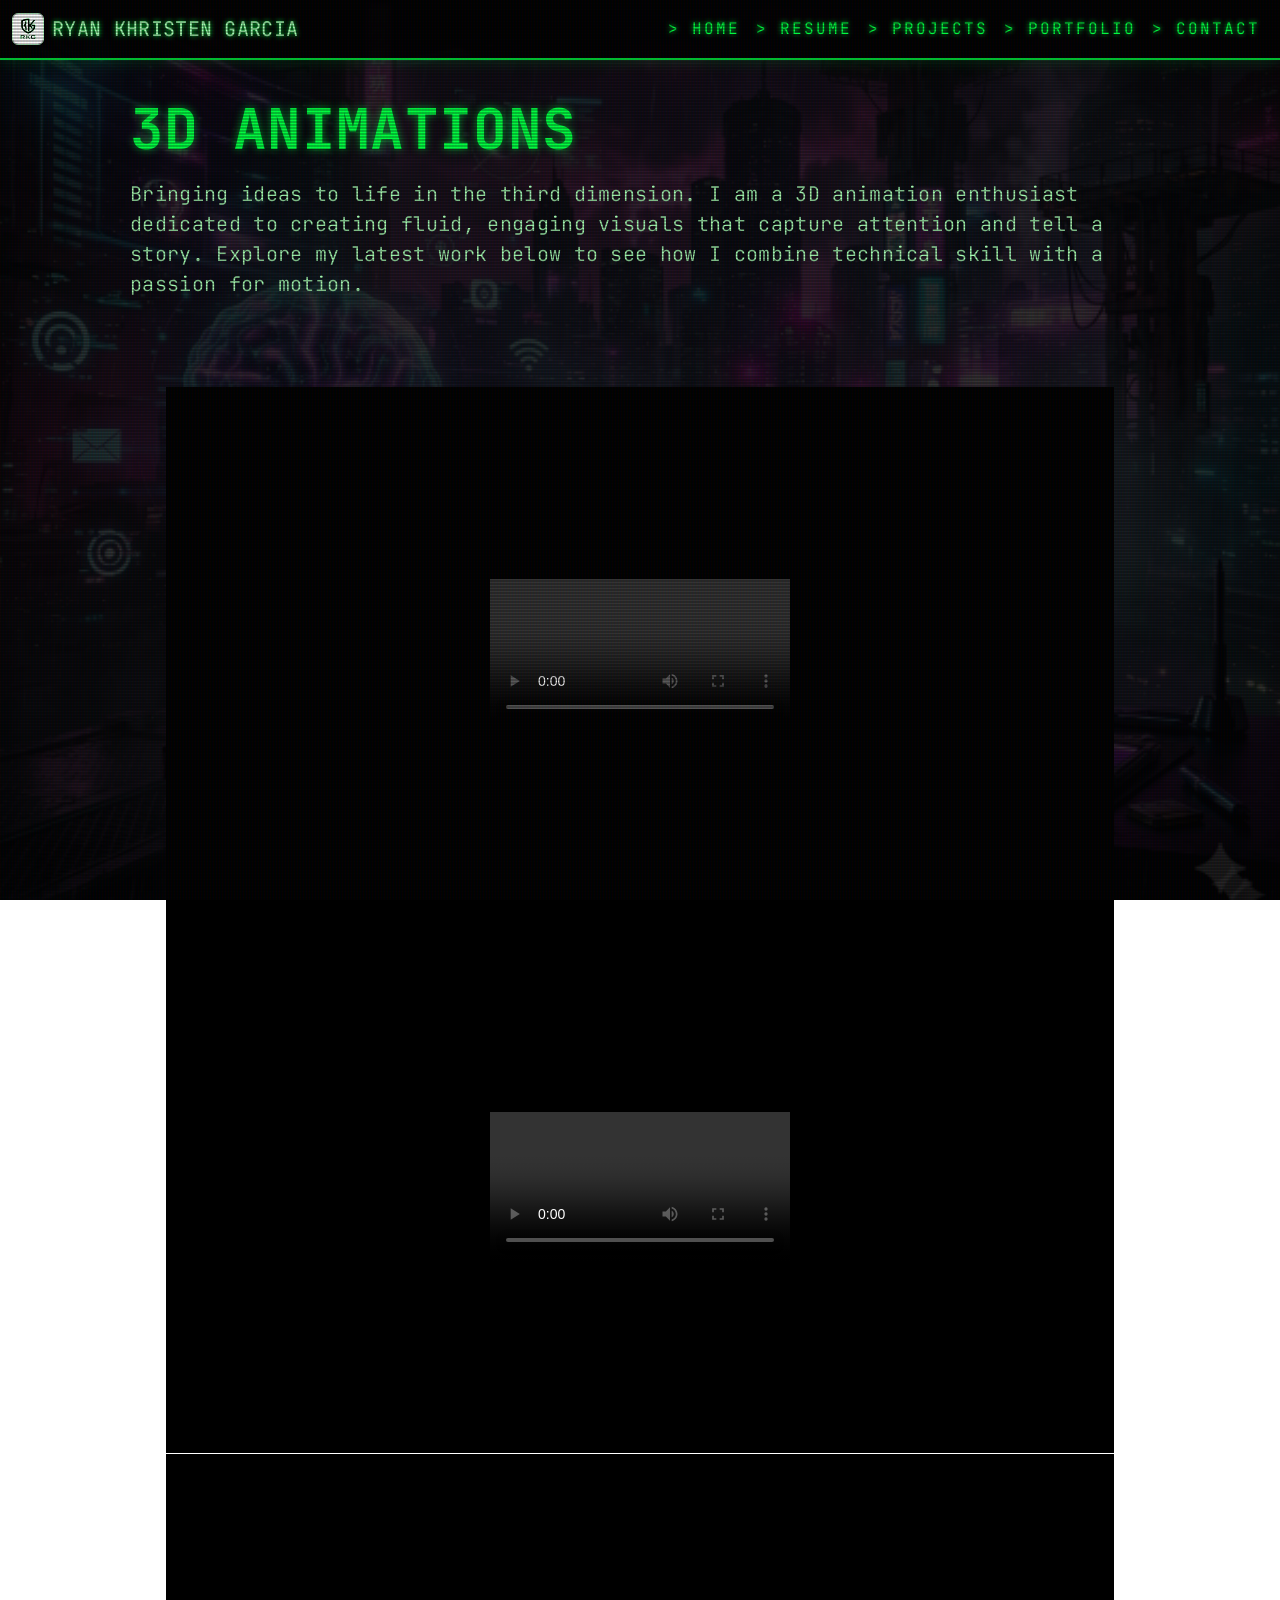
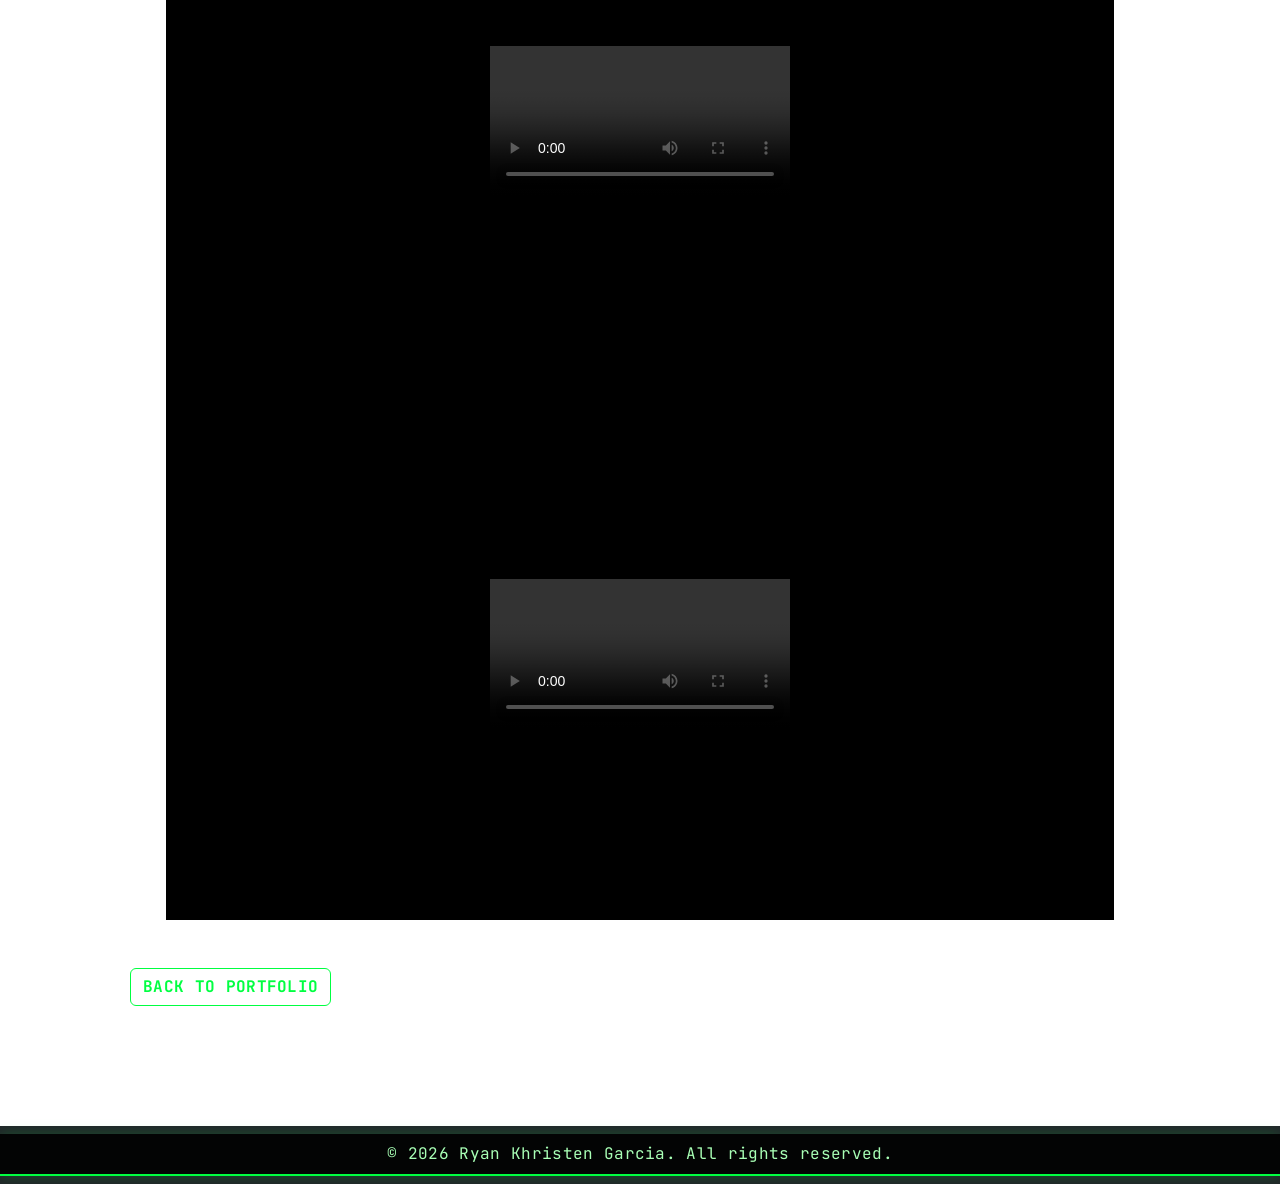
<file: my3d.html>
<!doctype html>
<html lang="en">
<head>



    <meta charset="utf-8" />
    <meta name="viewport" content="width=device-width, initial-scale=1" />
    <title>RKG Portfolio 2.0</title>

    <!-- Bootstrap 5 CSS (CDN) -->
    <link href="https://cdn.jsdelivr.net/npm/bootstrap@5.3.3/dist/css/bootstrap.min.css" rel="stylesheet" />
    <link href="https://fonts.googleapis.com/css2?family=JetBrains+Mono:wght@400;700&display=swap" rel="stylesheet">
    <link href="css/style.css" rel="stylesheet" />
    <link href="css/upbutton.css" rel="stylesheet" />
    <link rel="icon" href="images/rkg_logo.jpeg" sizes="any">
    <link rel="icon" type="image/svg+xml" href="images/rkg_logo.jpeg">
    <link rel="apple-touch-icon" href="images/rkg_logo.jpeg">
    <link rel="manifest" href="/site.webmanifest">


</head>


<body>



    <!-- Example: Brand/Logo + Navbar Text -->
   <nav class="navbar navbar-expand-sm navbar-dark fixed-top navbar-matrix">
    <div class="container-fluid">
        <a class="navbar-brand d-flex align-items-center gap-2" href="index.html#Home">
            <img src="images/rkg_logo.jpeg"
                 alt="Logo"
                 width="32"
                 height="32"
                 class="rounded matrix-logo" />
            <span>
                Ryan Khristen Garcia
            </span>
        </a>

        <button class="navbar-toggler"
                type="button"
                data-bs-toggle="collapse"
                data-bs-target="#mainNavbar"
                aria-controls="mainNavbar"
                aria-expanded="false"
                aria-label="Toggle navigation">
            <span class="navbar-toggler-icon"></span>
        </button>

        <div class="collapse navbar-collapse" id="mainNavbar">
            <ul class="navbar-nav ms-auto mb-2 mb-sm-0">
                <li class="nav-item">
                    <a class="nav-link" aria-current="page" href="index.html#Home">> Home</a>
                </li>
                <li class="nav-item">
                    <a class="nav-link" href="index.html#Resume">> Resume</a>
                </li>
                <li class="nav-item">
                    <a class="nav-link" href="index.html#Projects">> Projects</a>
                </li>
                <li class="nav-item">
                    <a class="nav-link" href="index.html#Portfolio">> Portfolio</a>
                </li>
                <li class="nav-item">
                    <a class="nav-link" href="index.html#Contact">> Contact</a>
                </li>
            </ul>
        </div>
    </div>
</nav>


    <!-- Image Editing & Layout Design -->

    <section id="" class="text-white py-5">

        <div class="container">
            <div class="glass-container p-4 p-md-5">

                <h1 class="display-4 fw-bold">3D Animations</h1>


                <p class="lead mt-3">
                    Bringing ideas to life in the third dimension. I am a 3D animation enthusiast dedicated to creating fluid, engaging visuals that capture attention and tell a story. Explore my latest work below to see how I combine technical skill with a passion for motion.
                </p>

                <br>



                <!-- Video -->

                <div class="glass-container p-4 p-md-5">

                    <div class="row">

                        <div class="col-md-6 responsive-iframe-container">
                            <iframe width="560" height="315"
                                    src="images\bulls.mp4"
                                    frameborder="0"
                                    allowfullscreen>
                            </iframe>
                        </div>

                        <div class="col-md-6 responsive-iframe-container">
                            <iframe width="560" height="315"
                                    src="images\car.mp4"
                                    frameborder="0"
                                    allowfullscreen>
                            </iframe>
                        </div>

                    </div>

                    <div class="row">

                        <div class="col-md-6 responsive-iframe-container">
                            <iframe width="560" height="315"
                                    src="images\kings.mp4"
                                    frameborder="0"
                                    allowfullscreen>
                            </iframe>
                        </div>

                        <div class="col-md-6 responsive-iframe-container">
                            <iframe width="560" height="315"
                                    src="images\robot.mp4"
                                    frameborder="0"
                                    allowfullscreen>
                            </iframe>
                        </div>
                    </div>

                </div>

                    <div class="col-md-6 d-flex">
                        <div class="button-container">
                            <a href="index.html#Portfolio" class="btn btn-primary">BACK TO PORTFOLIO</a>

                        </div>

                    </div>

                   


                </div>


            </div>

        <br>


    </section>


 <button id="scrollTopBtn" title="Go to top">&#8593;</button>

    <!-- Footer -->

    <nav class="navbar navbar-expand-sm bg-dark navbar-dark">



        <div class="container-fluid justify-content-center navbar-matrix">
            <span class="navbar-text text-center">

                &copy; 2026 Ryan Khristen Garcia. All rights reserved.


            </span>





<script>
                // Paste the JavaScript code here
                const scrollTopBtn = document.getElementById("scrollTopBtn");

                // Show the button when the user scrolls down 200px from the top
                window.onscroll = function () {
                    if (document.body.scrollTop > 200 || document.documentElement.scrollTop > 200) {
                        scrollTopBtn.style.display = "block";
                    } else {
                        scrollTopBtn.style.display = "none";
                    }
                };

                // When the user clicks the button, scroll to the top
                scrollTopBtn.addEventListener("click", () => {
                    window.scrollTo({
                        top: 0,
                        behavior: "smooth" // This creates the smooth gliding effect
                    });
                });
            </script>
</body>
</html>








            <!-- Bootstrap 5 JS (CDN) -->
            <script src="https://cdn.jsdelivr.net/npm/bootstrap@5.3.3/dist/js/bootstrap.bundle.min.js"></script>

</body>
</html>
</file>
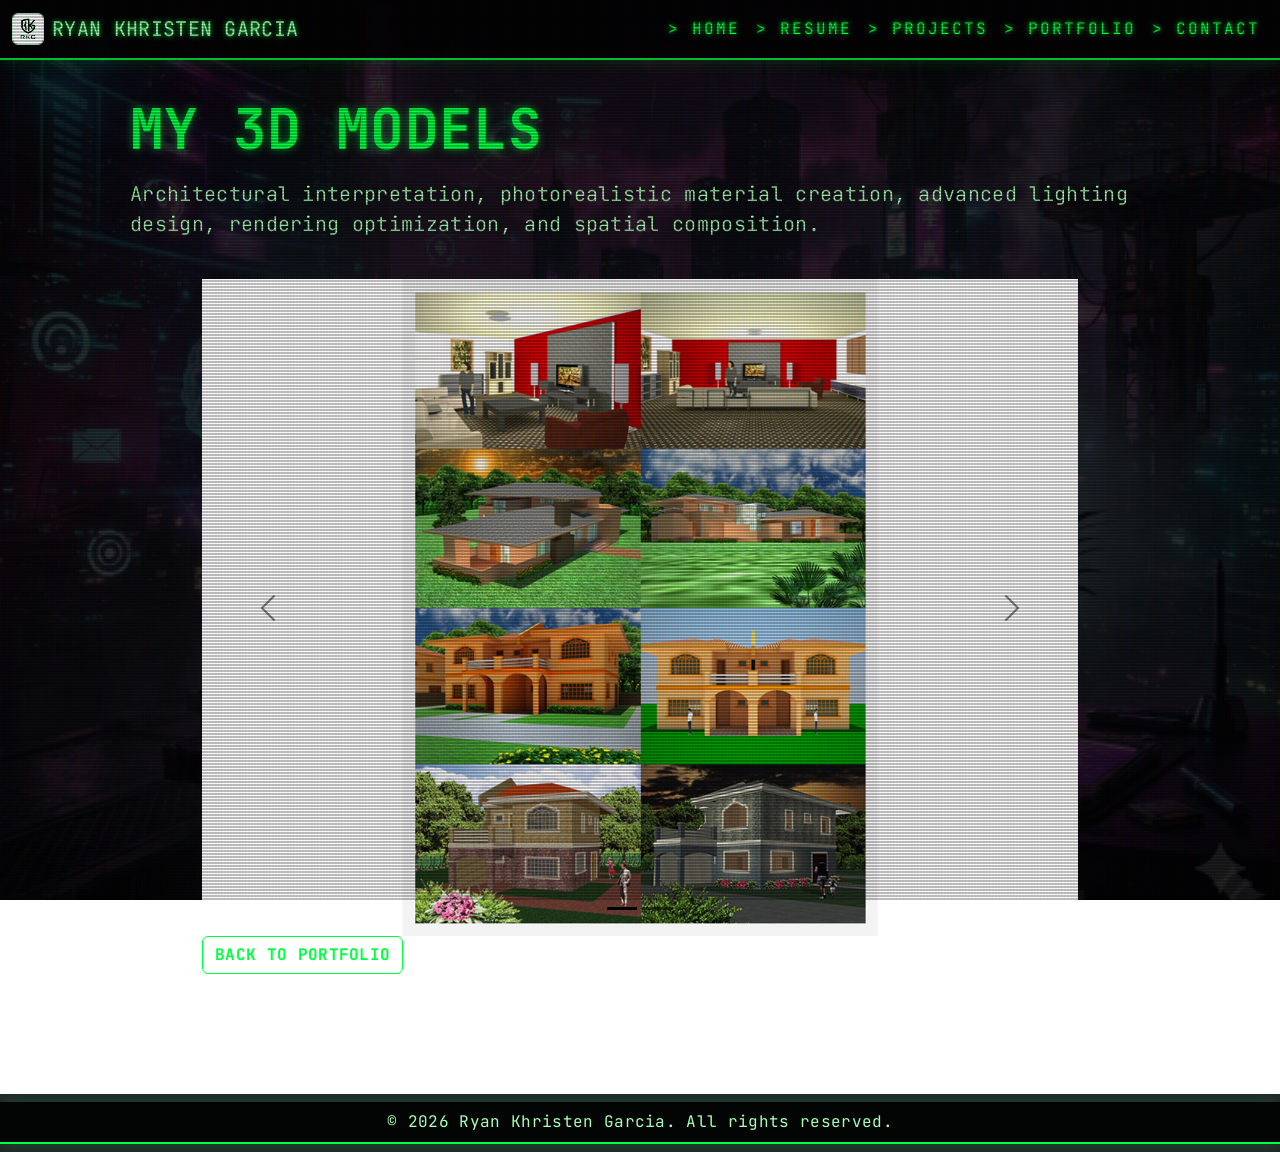
<file: my3dmodels.html>
<!doctype html>
<html lang="en">
<head>



    <meta charset="utf-8" />
    <meta name="viewport" content="width=device-width, initial-scale=1" />
    <title>RKG Portfolio 2.0</title>

    <!-- Bootstrap 5 CSS (CDN) -->
    <link href="https://cdn.jsdelivr.net/npm/bootstrap@5.3.3/dist/css/bootstrap.min.css" rel="stylesheet" />
    <link href="https://fonts.googleapis.com/css2?family=JetBrains+Mono:wght@400;700&display=swap" rel="stylesheet">
    <link href="css/style.css" rel="stylesheet" />
    <link href="css/upbutton.css" rel="stylesheet" />
    <link rel="icon" href="images/rkg_logo.jpeg" sizes="any">
    <link rel="icon" type="image/svg+xml" href="images/rkg_logo.jpeg">
    <link rel="apple-touch-icon" href="images/rkg_logo.jpeg">
    <link rel="manifest" href="/site.webmanifest">


</head>


<body>



    <!-- Example: Brand/Logo + Navbar Text -->
   <nav class="navbar navbar-expand-sm navbar-dark fixed-top navbar-matrix">
    <div class="container-fluid">
        <a class="navbar-brand d-flex align-items-center gap-2" href="index.html#Home">
            <img src="images/rkg_logo.jpeg"
                 alt="Logo"
                 width="32"
                 height="32"
                 class="rounded matrix-logo" />
            <span>
                Ryan Khristen Garcia
            </span>
        </a>

        <button class="navbar-toggler"
                type="button"
                data-bs-toggle="collapse"
                data-bs-target="#mainNavbar"
                aria-controls="mainNavbar"
                aria-expanded="false"
                aria-label="Toggle navigation">
            <span class="navbar-toggler-icon"></span>
        </button>

        <div class="collapse navbar-collapse" id="mainNavbar">
            <ul class="navbar-nav ms-auto mb-2 mb-sm-0">
                <li class="nav-item">
                    <a class="nav-link" aria-current="page" href="index.html#Home">> Home</a>
                </li>
                <li class="nav-item">
                    <a class="nav-link" href="index.html#Resume">> Resume</a>
                </li>
                <li class="nav-item">
                    <a class="nav-link" href="index.html#Projects">> Projects</a>
                </li>
                <li class="nav-item">
                    <a class="nav-link" href="index.html#Portfolio">> Portfolio</a>
                </li>
                <li class="nav-item">
                    <a class="nav-link" href="index.html#Contact">> Contact</a>
                </li>
            </ul>
        </div>
    </div>
</nav>


    <!-- Image Editing & Layout Design -->

    <section id="" class="text-white py-5">

        <div class="container">
            <div class="glass-container p-4 p-md-5">

                <h1 class="display-4 fw-bold">My 3D Models</h1>


                <p class="lead mt-3">
                    Architectural interpretation, photorealistic material creation, advanced lighting design, rendering optimization, and spatial composition.
                </p>

                <br>

                <div class="container" style="max-width: 900px">
                    <!-- "demo" class, id="demo", data-bs-ride="carousel" -->
                    <div id="demo" class="carousel slide carousel-dark" data-bs-ride="carousel">


                        <!-- Indicators/dots -->
                        <div class="carousel-indicators">
                            <button type="button"
                                    data-bs-target="#demo"
                                    data-bs-slide-to="0"
                                    class="active"
                                    aria-current="true"
                                    aria-label="Slide 1"></button>
                            <button type="button"
                                    data-bs-target="#demo"
                                    data-bs-slide-to="1"
                                    aria-label="Slide 2"></button>

                        </div>

                        <!-- The slideshow/carousel -->
                        <div class="carousel-inner">
                            <div class="carousel-item active">
                                <img src="images\3D-1.jpg" class="d-block w-100" />
                            </div>

                            <div class="carousel-item">
                                <img src="images\3D-2.jpg" class="d-block w-100" />
                            </div>


                        </div>

                        <!-- Left and right controls/icons -->
                        <button class="carousel-control-prev"
                                type="button"
                                data-bs-target="#demo"
                                data-bs-slide="prev">
                            <span class="carousel-control-prev-icon" aria-hidden="true"></span>
                            <span class="visually-hidden">Previous</span>

                        </button>

                        <button class="carousel-control-next"
                                type="button"
                                data-bs-target="#demo"
                                data-bs-slide="next">
                            <span class="carousel-control-next-icon" aria-hidden="true"></span>
                            <span class="visually-hidden">Next</span>
                        </button>
                    </div>

                    <div class="col-md-6 d-flex">
                        <div class="button-container">
                            <a href="index.html#Portfolio" class="btn btn-primary">BACK TO PORTFOLIO</a>

                        </div>

                    </div>



                </div>
                <br>

            </div>
        </div>
    </section>


 <button id="scrollTopBtn" title="Go to top">&#8593;</button>

    <!-- Footer -->

    <nav class="navbar navbar-expand-sm bg-dark navbar-dark">



        <div class="container-fluid justify-content-center navbar-matrix">
            <span class="navbar-text text-center">

                &copy; 2026 Ryan Khristen Garcia. All rights reserved.


            </span>




<script>
                // Paste the JavaScript code here
                const scrollTopBtn = document.getElementById("scrollTopBtn");

                // Show the button when the user scrolls down 200px from the top
                window.onscroll = function () {
                    if (document.body.scrollTop > 200 || document.documentElement.scrollTop > 200) {
                        scrollTopBtn.style.display = "block";
                    } else {
                        scrollTopBtn.style.display = "none";
                    }
                };

                // When the user clicks the button, scroll to the top
                scrollTopBtn.addEventListener("click", () => {
                    window.scrollTo({
                        top: 0,
                        behavior: "smooth" // This creates the smooth gliding effect
                    });
                });
            </script>
</body>
</html>







            <!-- Bootstrap 5 JS (CDN) -->
            <script src="https://cdn.jsdelivr.net/npm/bootstrap@5.3.3/dist/js/bootstrap.bundle.min.js"></script>

</body>
</html>
</file>
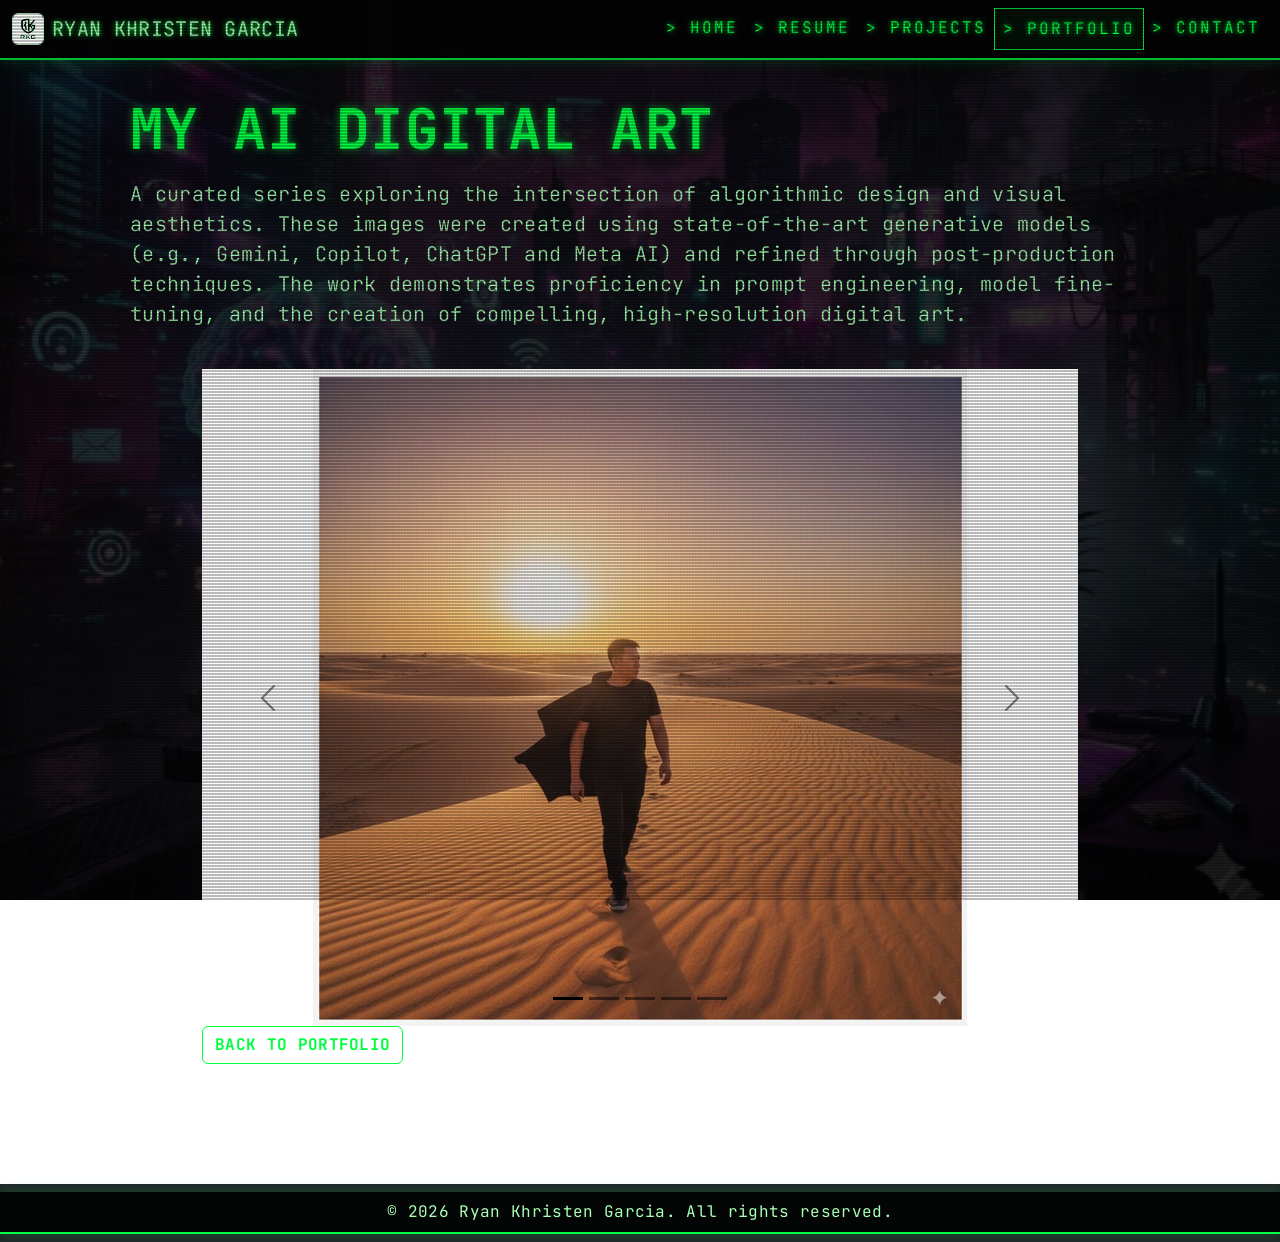
<file: mydigitalart.html>
<!doctype html>
<html lang="en">
<head>



    <meta charset="utf-8" />
    <meta name="viewport" content="width=device-width, initial-scale=1" />
    <title>RKG Portfolio 2.0</title>

    <!-- Bootstrap 5 CSS (CDN) -->
    <link href="https://cdn.jsdelivr.net/npm/bootstrap@5.3.3/dist/css/bootstrap.min.css" rel="stylesheet" />
    <link href="https://fonts.googleapis.com/css2?family=JetBrains+Mono:wght@400;700&display=swap" rel="stylesheet">
    <link href="css/style.css" rel="stylesheet" />
    <link href="css/upbutton.css" rel="stylesheet" />
    <link rel="icon" href="images/rkg_logo.jpeg" sizes="any">
    <link rel="icon" type="image/svg+xml" href="images/rkg_logo.jpeg">
    <link rel="apple-touch-icon" href="images/rkg_logo.jpeg">
    <link rel="manifest" href="/site.webmanifest">


</head>


<body>



    <!-- Example: Brand/Logo + Navbar Text -->
   <nav class="navbar navbar-expand-sm navbar-dark fixed-top navbar-matrix">
    <div class="container-fluid">
        <a class="navbar-brand d-flex align-items-center gap-2" href="index.html#Home">
            <img src="images/rkg_logo.jpeg"
                 alt="Logo"
                 width="32"
                 height="32"
                 class="rounded matrix-logo" />
            <span>
                Ryan Khristen Garcia
            </span>
        </a>

        <button class="navbar-toggler"
                type="button"
                data-bs-toggle="collapse"
                data-bs-target="#mainNavbar"
                aria-controls="mainNavbar"
                aria-expanded="false"
                aria-label="Toggle navigation">
            <span class="navbar-toggler-icon"></span>
        </button>

        <div class="collapse navbar-collapse" id="mainNavbar">
            <ul class="navbar-nav ms-auto mb-2 mb-sm-0">
                <li class="nav-item">
                    <a class="nav-link" aria-current="page" href="index.html#Home">> Home</a>
                </li>
                <li class="nav-item">
                    <a class="nav-link" href="index.html#Resume">> Resume</a>
                </li>
                <li class="nav-item">
                    <a class="nav-link" href="index.html#Projects">> Projects</a>
                </li>
                <li class="nav-item">
                    <a class="nav-link active" href="index.html#Portfolio">> Portfolio</a>
                </li>
                <li class="nav-item">
                    <a class="nav-link" href="index.html#Contact">> Contact</a>
                </li>
            </ul>
        </div>
    </div>
</nav>


    <!-- Image Editing & Layout Design -->

    <section id="" class="text-white py-5">

        <div class="container">
            <div class="glass-container p-4 p-md-5">

                <h1 class="display-4 fw-bold">My AI Digital Art</h1>


                <p class="lead mt-3">
                    A curated series exploring the intersection of algorithmic design and visual aesthetics. These images were created using state-of-the-art generative models (e.g., Gemini, Copilot, ChatGPT and Meta AI) and refined through post-production techniques. The work demonstrates proficiency in prompt engineering, model fine-tuning, and the creation of compelling, high-resolution digital art.
                </p>

                <br>

                <div class="container" style="max-width: 900px">
                    <!-- "demo" class, id="demo", data-bs-ride="carousel" -->
                    <div id="demo" class="carousel slide carousel-dark" data-bs-ride="carousel">


                        <!-- Indicators/dots -->
                        <div class="carousel-indicators">
                            <button type="button"
                                    data-bs-target="#demo"
                                    data-bs-slide-to="0"
                                    class="active"
                                    aria-current="true"
                                    aria-label="Slide 1"></button>
                            <button type="button"
                                    data-bs-target="#demo"
                                    data-bs-slide-to="1"
                                    aria-label="Slide 2"></button>
                            <button type="button"
                                    data-bs-target="#demo"
                                    data-bs-slide-to="2"
                                    aria-label="Slide 3"></button>
                            <button type="button"
                                    data-bs-target="#demo"
                                    data-bs-slide-to="3"
                                    aria-label="Slide 4"></button>
                            <button type="button"
                                    data-bs-target="#demo"
                                    data-bs-slide-to="4"
                                    aria-label="Slide 5"></button>
                        </div>

                        <!-- The slideshow/carousel -->
                        <div class="carousel-inner">
                            <div class="carousel-item active">
                                <img src="images\art1.jpg" class="d-block w-100" />
                            </div>

                            <div class="carousel-item">
                                <img src="images\art2.jpg" class="d-block w-100" />
                            </div>

                            <div class="carousel-item">
                                <img src="images\art3.jpg" alt="Ads" class="d-block w-100" class="d-block w-100" />
                            </div>
                            <div class="carousel-item">
                                <img src="images\art4.jpg" alt="Logos" class="d-block w-100" class="d-block w-100" />
                            </div>
                            <div class="carousel-item">
                                <img src="images\art5.jpg" alt="Decal Graphics" class="d-block w-100" class="d-block w-100" />
                            </div>
                        </div>

                        <!-- Left and right controls/icons -->
                        <button class="carousel-control-prev"
                                type="button"
                                data-bs-target="#demo"
                                data-bs-slide="prev">
                            <span class="carousel-control-prev-icon" aria-hidden="true"></span>
                            <span class="visually-hidden">Previous</span>

                        </button>

                        <button class="carousel-control-next"
                                type="button"
                                data-bs-target="#demo"
                                data-bs-slide="next">
                            <span class="carousel-control-next-icon" aria-hidden="true"></span>
                            <span class="visually-hidden">Next</span>
                        </button>
                    </div>

                    <div class="col-md-6 d-flex">
                        <div class="button-container">
                            <a href="index.html#Portfolio" class="btn btn-primary">BACK TO PORTFOLIO</a>

                        </div>

                    </div>



                </div>
                <br>

            </div>
        </div>
    </section>



 <button id="scrollTopBtn" title="Go to top">&#8593;</button>

    <!-- Footer -->

    <nav class="navbar navbar-expand-sm bg-dark navbar-dark">



        <div class="container-fluid justify-content-center navbar-matrix">
            <span class="navbar-text text-center">

                &copy; 2026 Ryan Khristen Garcia. All rights reserved.


            </span>





<script>
                // Paste the JavaScript code here
                const scrollTopBtn = document.getElementById("scrollTopBtn");

                // Show the button when the user scrolls down 200px from the top
                window.onscroll = function () {
                    if (document.body.scrollTop > 200 || document.documentElement.scrollTop > 200) {
                        scrollTopBtn.style.display = "block";
                    } else {
                        scrollTopBtn.style.display = "none";
                    }
                };

                // When the user clicks the button, scroll to the top
                scrollTopBtn.addEventListener("click", () => {
                    window.scrollTo({
                        top: 0,
                        behavior: "smooth" // This creates the smooth gliding effect
                    });
                });
            </script>
</body>
</html>








            <!-- Bootstrap 5 JS (CDN) -->
            <script src="https://cdn.jsdelivr.net/npm/bootstrap@5.3.3/dist/js/bootstrap.bundle.min.js"></script>

</body>
</html>
</file>
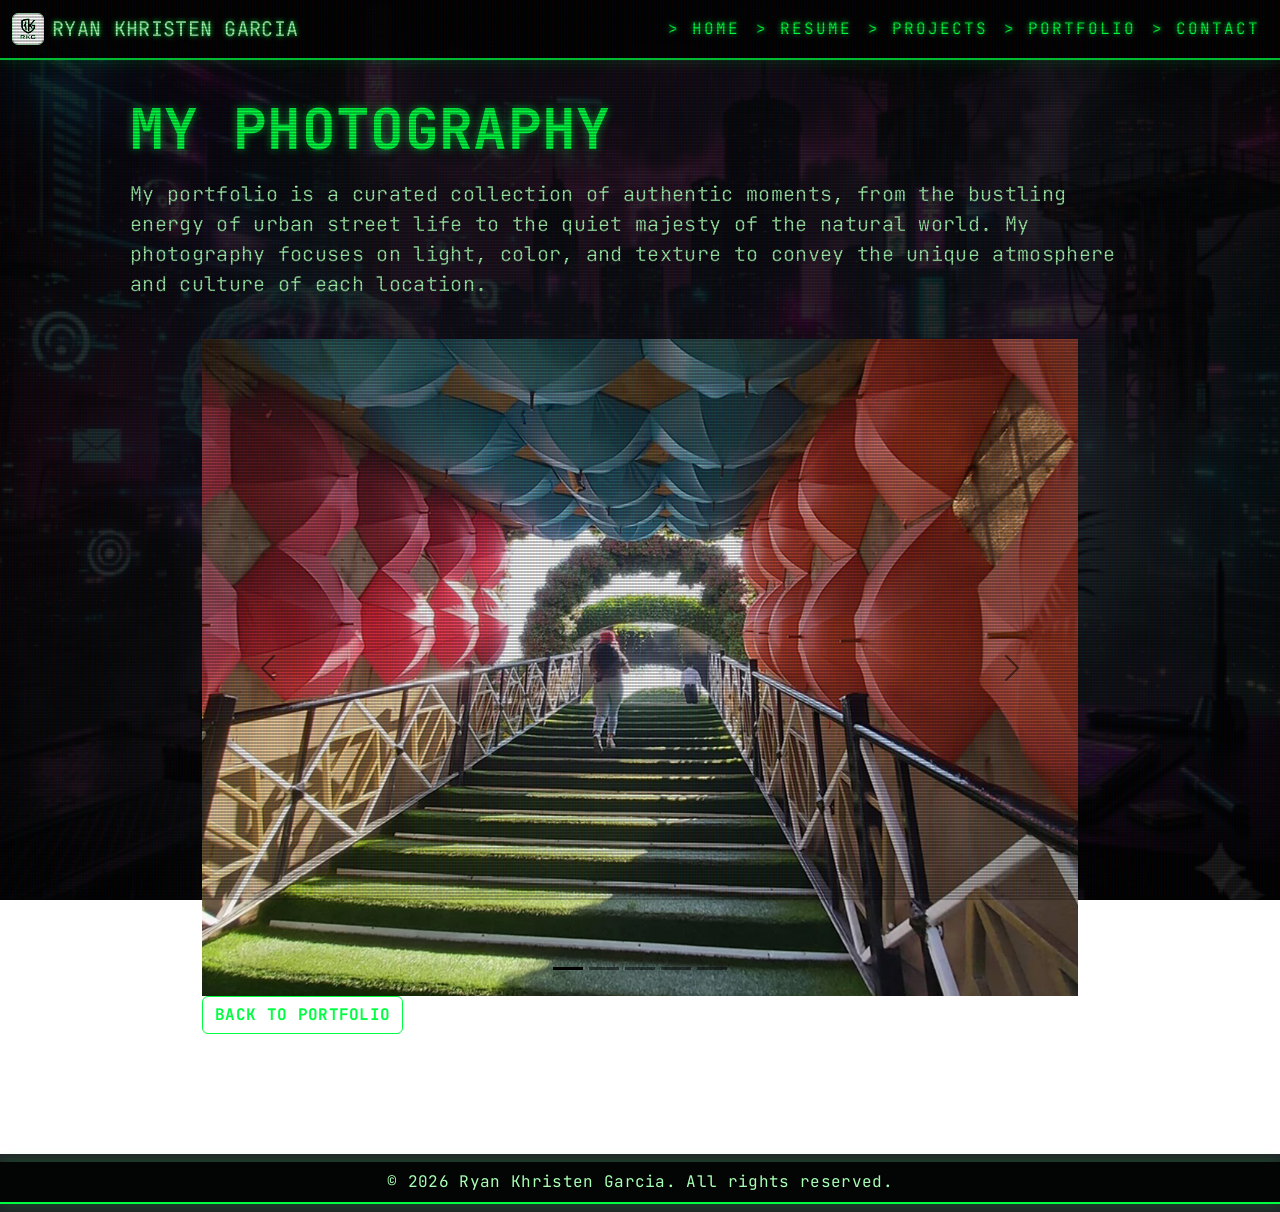
<file: myphotography.html>
<!doctype html>
<html lang="en">
<head>



    <meta charset="utf-8" />
    <meta name="viewport" content="width=device-width, initial-scale=1" />
    <title>RKG Portfolio 2.0</title>

    <!-- Bootstrap 5 CSS (CDN) -->
    <link href="https://cdn.jsdelivr.net/npm/bootstrap@5.3.3/dist/css/bootstrap.min.css" rel="stylesheet" />
    <link href="https://fonts.googleapis.com/css2?family=JetBrains+Mono:wght@400;700&display=swap" rel="stylesheet">
    <link href="css/style.css" rel="stylesheet" />
    <link href="css/upbutton.css" rel="stylesheet" />
    <link rel="icon" href="images/rkg_logo.jpeg" sizes="any">
    <link rel="icon" type="image/svg+xml" href="images/rkg_logo.jpeg">
    <link rel="apple-touch-icon" href="images/rkg_logo.jpeg">
    <link rel="manifest" href="/site.webmanifest">


</head>


<body>



    <!-- Example: Brand/Logo + Navbar Text -->
   <nav class="navbar navbar-expand-sm navbar-dark fixed-top navbar-matrix">
    <div class="container-fluid">
        <a class="navbar-brand d-flex align-items-center gap-2" href="index.html#Home">
            <img src="images/rkg_logo.jpeg"
                 alt="Logo"
                 width="32"
                 height="32"
                 class="rounded matrix-logo" />
            <span>
                Ryan Khristen Garcia
            </span>
        </a>

        <button class="navbar-toggler"
                type="button"
                data-bs-toggle="collapse"
                data-bs-target="#mainNavbar"
                aria-controls="mainNavbar"
                aria-expanded="false"
                aria-label="Toggle navigation">
            <span class="navbar-toggler-icon"></span>
        </button>

        <div class="collapse navbar-collapse" id="mainNavbar">
            <ul class="navbar-nav ms-auto mb-2 mb-sm-0">
                <li class="nav-item">
                    <a class="nav-link" aria-current="page" href="index.html#Home">> Home</a>
                </li>
                <li class="nav-item">
                    <a class="nav-link" href="index.html#Resume">> Resume</a>
                </li>
                <li class="nav-item">
                    <a class="nav-link" href="index.html#Projects">> Projects</a>
                </li>
                <li class="nav-item">
                    <a class="nav-link" href="index.html#Portfolio">> Portfolio</a>
                </li>
                <li class="nav-item">
                    <a class="nav-link" href="index.html#Contact">> Contact</a>
                </li>
            </ul>
        </div>
    </div>
</nav>


    <!-- Image Editing & Layout Design -->

    <section id="" class="text-white py-5">

        <div class="container">
            <div class="glass-container p-4 p-md-5">

                <h1 class="display-4 fw-bold">My Photography</h1>


                <p class="lead mt-3">
                    My portfolio is a curated collection of authentic moments, from the bustling energy of urban street life to the quiet majesty of the natural world. My photography focuses on light, color, and texture to convey the unique atmosphere and culture of each location.
                </p>

                <br>

                <div class="container" style="max-width: 900px">
                    <!-- "demo" class, id="demo", data-bs-ride="carousel" -->
                    <div id="demo" class="carousel slide carousel-dark" data-bs-ride="carousel">


                        <!-- Indicators/dots -->
                        <div class="carousel-indicators">
                            <button type="button"
                                    data-bs-target="#demo"
                                    data-bs-slide-to="0"
                                    class="active"
                                    aria-current="true"
                                    aria-label="Slide 1"></button>
                            <button type="button"
                                    data-bs-target="#demo"
                                    data-bs-slide-to="1"
                                    aria-label="Slide 2"></button>
                            <button type="button"
                                    data-bs-target="#demo"
                                    data-bs-slide-to="2"
                                    aria-label="Slide 3"></button>
                            <button type="button"
                                    data-bs-target="#demo"
                                    data-bs-slide-to="3"
                                    aria-label="Slide 4"></button>
                            <button type="button"
                                    data-bs-target="#demo"
                                    data-bs-slide-to="4"
                                    aria-label="Slide 5"></button>
                        </div>

                        <!-- The slideshow/carousel -->
                        <div class="carousel-inner">
                            <div class="carousel-item active">
                                <img src="images\pic1.jpg" class="d-block w-100" />
                            </div>

                            <div class="carousel-item">
                                <img src="images\pic2.jpg" class="d-block w-100" />
                            </div>

                            <div class="carousel-item">
                                <img src="images\pic3.jpg" alt="Ads" class="d-block w-100" class="d-block w-100" />
                            </div>
                            <div class="carousel-item">
                                <img src="images\pic4.jpg" alt="Logos" class="d-block w-100" class="d-block w-100" />
                            </div>
                            <div class="carousel-item">
                                <img src="images\pic5.jpg" alt="Decal Graphics" class="d-block w-100" class="d-block w-100" />
                            </div>
                        </div>

                        <!-- Left and right controls/icons -->
                        <button class="carousel-control-prev"
                                type="button"
                                data-bs-target="#demo"
                                data-bs-slide="prev">
                            <span class="carousel-control-prev-icon" aria-hidden="true"></span>
                            <span class="visually-hidden">Previous</span>

                        </button>

                        <button class="carousel-control-next"
                                type="button"
                                data-bs-target="#demo"
                                data-bs-slide="next">
                            <span class="carousel-control-next-icon" aria-hidden="true"></span>
                            <span class="visually-hidden">Next</span>
                        </button>
                    </div>



                    <div class="col-md-6 d-flex">
                        <div class="button-container">
                            <a href="index.html#Portfolio" class="btn btn-primary">BACK TO PORTFOLIO</a>

                        </div>

                    </div>


                </div>



                <br>

            </div>
        </div>
    </section>


 <button id="scrollTopBtn" title="Go to top">&#8593;</button>

    <!-- Footer -->

    <nav class="navbar navbar-expand-sm bg-dark navbar-dark">



        <div class="container-fluid justify-content-center navbar-matrix">
            <span class="navbar-text text-center">

                &copy; 2026 Ryan Khristen Garcia. All rights reserved.


            </span>








<script>
                // Paste the JavaScript code here
                const scrollTopBtn = document.getElementById("scrollTopBtn");

                // Show the button when the user scrolls down 200px from the top
                window.onscroll = function () {
                    if (document.body.scrollTop > 200 || document.documentElement.scrollTop > 200) {
                        scrollTopBtn.style.display = "block";
                    } else {
                        scrollTopBtn.style.display = "none";
                    }
                };

                // When the user clicks the button, scroll to the top
                scrollTopBtn.addEventListener("click", () => {
                    window.scrollTo({
                        top: 0,
                        behavior: "smooth" // This creates the smooth gliding effect
                    });
                });
            </script>
</body>
</html>






            <!-- Bootstrap 5 JS (CDN) -->
            <script src="https://cdn.jsdelivr.net/npm/bootstrap@5.3.3/dist/js/bootstrap.bundle.min.js"></script>

</body>
</html>
</file>
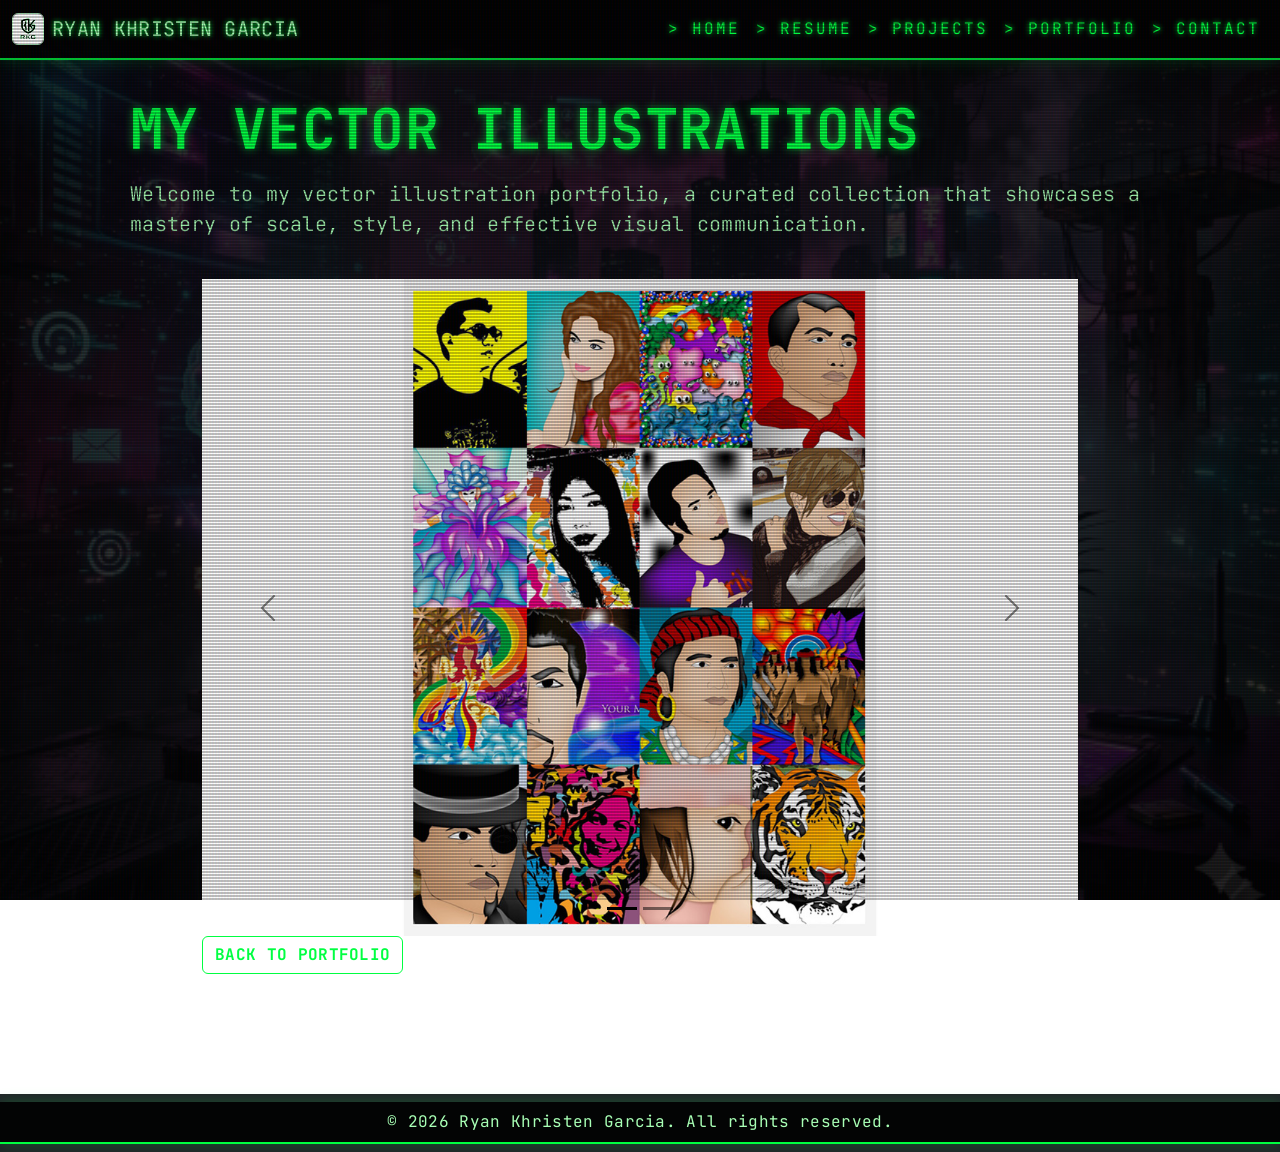
<file: myvector.html>
<!doctype html>
<html lang="en">
<head>



    <meta charset="utf-8" />
    <meta name="viewport" content="width=device-width, initial-scale=1" />
    <title>RKG Portfolio 2.0</title>

    <!-- Bootstrap 5 CSS (CDN) -->
    <link href="https://cdn.jsdelivr.net/npm/bootstrap@5.3.3/dist/css/bootstrap.min.css" rel="stylesheet" />
    <link href="https://fonts.googleapis.com/css2?family=JetBrains+Mono:wght@400;700&display=swap" rel="stylesheet">
    <link href="css/style.css" rel="stylesheet" />
    <link href="css/upbutton.css" rel="stylesheet" />
    <link rel="icon" href="images/rkg_logo.jpeg" sizes="any">
    <link rel="icon" type="image/svg+xml" href="images/rkg_logo.jpeg">
    <link rel="apple-touch-icon" href="images/rkg_logo.jpeg">
    <link rel="manifest" href="/site.webmanifest">


</head>


<body>



    <!-- Example: Brand/Logo + Navbar Text -->
   <nav class="navbar navbar-expand-sm navbar-dark fixed-top navbar-matrix">
    <div class="container-fluid">
        <a class="navbar-brand d-flex align-items-center gap-2" href="index.html#Home">
            <img src="images/rkg_logo.jpeg"
                 alt="Logo"
                 width="32"
                 height="32"
                 class="rounded matrix-logo" />
            <span>
                Ryan Khristen Garcia
            </span>
        </a>

        <button class="navbar-toggler"
                type="button"
                data-bs-toggle="collapse"
                data-bs-target="#mainNavbar"
                aria-controls="mainNavbar"
                aria-expanded="false"
                aria-label="Toggle navigation">
            <span class="navbar-toggler-icon"></span>
        </button>

        <div class="collapse navbar-collapse" id="mainNavbar">
            <ul class="navbar-nav ms-auto mb-2 mb-sm-0">
                <li class="nav-item">
                    <a class="nav-link" aria-current="page" href="index.html#Home">> Home</a>
                </li>
                <li class="nav-item">
                    <a class="nav-link" href="index.html#Resume">> Resume</a>
                </li>
                <li class="nav-item">
                    <a class="nav-link" href="index.html#Projects">> Projects</a>
                </li>
                <li class="nav-item">
                    <a class="nav-link" href="index.html#Portfolio">> Portfolio</a>
                </li>
                <li class="nav-item">
                    <a class="nav-link" href="index.html#Contact">> Contact</a>
                </li>
            </ul>
        </div>
    </div>
</nav>


    <!-- Image Editing & Layout Design -->

    <section id="" class="text-white py-5">

        <div class="container">
            <div class="glass-container p-4 p-md-5">

                <h1 class="display-4 fw-bold">My Vector Illustrations</h1>


                <p class="lead mt-3">
                    Welcome to my vector illustration portfolio, a curated collection that showcases a mastery of scale, style, and effective visual communication.
                </p>

                <br>

                <div class="container" style="max-width: 900px">
                    <!-- "demo" class, id="demo", data-bs-ride="carousel" -->
                    <div id="demo" class="carousel slide carousel-dark" data-bs-ride="carousel">


                        <!-- Indicators/dots -->
                        <div class="carousel-indicators">
                            <button type="button"
                                    data-bs-target="#demo"
                                    data-bs-slide-to="0"
                                    class="active"
                                    aria-current="true"
                                    aria-label="Slide 1"></button>
                            <button type="button"
                                    data-bs-target="#demo"
                                    data-bs-slide-to="1"
                                    aria-label="Slide 2"></button>

                        </div>

                        <!-- The slideshow/carousel -->
                        <div class="carousel-inner">
                            <div class="carousel-item active">
                                <img src="images\vector1.jpg" class="d-block w-100" />
                            </div>

                            <div class="carousel-item">
                                <img src="images\vector2.jpg" class="d-block w-100" />
                            </div>


                        </div>

                        <!-- Left and right controls/icons -->
                        <button class="carousel-control-prev"
                                type="button"
                                data-bs-target="#demo"
                                data-bs-slide="prev">
                            <span class="carousel-control-prev-icon" aria-hidden="true"></span>
                            <span class="visually-hidden">Previous</span>

                        </button>

                        <button class="carousel-control-next"
                                type="button"
                                data-bs-target="#demo"
                                data-bs-slide="next">
                            <span class="carousel-control-next-icon" aria-hidden="true"></span>
                            <span class="visually-hidden">Next</span>
                        </button>
                    </div>

                    <div class="col-md-6 d-flex">
                        <div class="button-container">
                            <a href="index.html#Portfolio" class="btn btn-primary">BACK TO PORTFOLIO</a>
                        </div>


                    </div>

                </div>

            </div>
                <br>

            </div>
        </div>
    </section>


 <button id="scrollTopBtn" title="Go to top">&#8593;</button>

    <!-- Footer -->

    <nav class="navbar navbar-expand-sm bg-dark navbar-dark">



        <div class="container-fluid justify-content-center navbar-matrix">
            <span class="navbar-text text-center">

                &copy; 2026 Ryan Khristen Garcia. All rights reserved.


            </span>




<script>
                // Paste the JavaScript code here
                const scrollTopBtn = document.getElementById("scrollTopBtn");

                // Show the button when the user scrolls down 200px from the top
                window.onscroll = function () {
                    if (document.body.scrollTop > 200 || document.documentElement.scrollTop > 200) {
                        scrollTopBtn.style.display = "block";
                    } else {
                        scrollTopBtn.style.display = "none";
                    }
                };

                // When the user clicks the button, scroll to the top
                scrollTopBtn.addEventListener("click", () => {
                    window.scrollTo({
                        top: 0,
                        behavior: "smooth" // This creates the smooth gliding effect
                    });
                });
            </script>
</body>
</html>









            <!-- Bootstrap 5 JS (CDN) -->
            <script src="https://cdn.jsdelivr.net/npm/bootstrap@5.3.3/dist/js/bootstrap.bundle.min.js"></script>

</body>
</html>
</file>
<file: css/style.css>
body {
    background-image: url(../images/background.png);
    background-size: cover;
    background-position: center;
    background-attachment: fixed;
}

  



/*---------------------------------------------------------------------------------*/
   
/* 1. Set the Font for the Entire Page */
body, html, * {
    font-family: 'JetBrains Mono', 'Courier New', Courier, monospace !important;
    letter-spacing: 0.02rem; /* Adds that digital data spacing */
}

/* 2. Global Matrix Green Glow for Headings */
h1, h2, h3, h4, h5, h6 {
    color: #00FF41 !important; /* Authentic Matrix Green */
    text-shadow: 0 0 8px rgba(0, 255, 65, 0.6);
    text-transform: uppercase; /* Matrix terminals usually use caps for headers */
}

/* 3. Global Paragraph and Lead Text Styling */
p, span, .lead, li {
    color: #a8ffb5 !important; /* A softer green for better readability */
}

/* 4. Matrix-Style Buttons for the whole site */
.btn {
    font-family: 'JetBrains Mono', monospace !important;
    text-transform: uppercase;
    font-weight: bold;
    border: 1.5px solid #00FF41 !important;
    color: #00FF41 !important;
    background: transparent !important;
    transition: all 0.3s ease-in-out;
}

.btn:hover {
    background: #00FF41 !important;
    color: #000 !important;
    box-shadow: 0 0 15px #00FF41;
}

/* 5. Link Hover Effects */
a {
    transition: color 0.3s ease;
}

a:hover {
    color: #00FF41 !important;
    text-decoration: none;
}

body::before {
    content: " ";
    display: block;
    position: fixed;
    top: 0;
    left: 0;
    bottom: 0;
    right: 0;
    background: linear-gradient(rgba(18, 16, 16, 0) 50%, rgba(0, 0, 0, 0.25) 50%), 
                linear-gradient(90deg, rgba(255, 0, 0, 0.06), rgba(0, 255, 0, 0.02), rgba(0, 0, 255, 0.06));
    z-index: 9999; /* Keeps it on top of everything */
    background-size: 100% 3px, 3px 100%;
    pointer-events: none; /* Allows you to still click buttons underneath */
}

/*-------------------------------------------------------------------------*/

/* Matrix Theme Overrides */
.navbar-matrix {
    background-color: rgba(0, 0, 0, 0.9) !important; /* Deep black background */
    border-bottom: 2px solid #00FF41; /* Signature Matrix Green border */
    font-family: 'Courier New', Courier, monospace; /* Terminal font */
    box-shadow: 0 0 15px rgba(0, 255, 65, 0.2);
}

/* Green glowing text for Brand and Links */
.navbar-matrix .navbar-brand, 
.navbar-matrix .nav-link {
    color: #00FF41 !important;
    text-transform: uppercase;
    letter-spacing: 2px;
    text-shadow: 0 0 5px #00FF41;
    transition: all 0.3s ease;
}

/* Hover effect: Brighten and flicker */
.navbar-matrix .nav-link:hover {
    color: #ffffff !important;
    text-shadow: 0 0 10px #00FF41, 0 0 20px #00FF41;
    background-color: rgba(0, 255, 65, 0.1);
}

/* Active link indicator */
.navbar-matrix .nav-link.active {
    border: 1px solid #00FF41;
    background-color: rgba(0, 255, 65, 0.05);
}

/* Matrix style Toggler */
.navbar-matrix .navbar-toggler {
    border-color: #00FF41;
}

.navbar-matrix .navbar-toggler-icon {
    background-image: url("data:image/svg+xml;charset=utf8,%3Csvg viewBox='0 0 32 32' xmlns='http://www.w3.org/2000/svg'%3 Blackboard%3Cpath stroke='rgba(0, 255, 65, 1)' stroke-width='2' stroke-linecap='round' stroke-miterlimit='10' d='M4 8h24M4 16h24M4 24h24'/%3E%3C/svg%3E");
}

/* Grayscale/Green Logo filter */
.matrix-logo {
    filter: sepia(100%) hue-rotate(80deg) brightness(1.2) contrast(1.2);
    border: 1px solid #00FF41;
}
</file>
<file: css/upbutton.css>
#scrollTopBtn {
    /* Positioning */
    position: fixed;
    bottom: 20px;
    right: 20px;
    z-index: 99;
    
    /* Matrix Styling */
    background-color: #000; 
    color: #00FF41; /* Classic Matrix Green */
    border: 2px solid #00FF41;
    padding: 10px 15px;
    font-family: 'Courier New', Courier, monospace;
    font-size: 24px;
    font-weight: bold;
    cursor: pointer;
    text-shadow: 0 0 8px #00FF41;
    box-shadow: 0 0 10px rgba(0, 255, 65, 0.2);
    transition: all 0.3s ease;
}

#scrollTopBtn:hover {
    background-color: #00FF41;
    color: #000;
    box-shadow: 0 0 20px #00FF41;
    text-shadow: none;
    transform: translateY(-5px); /* Slight lift on hover */
}

/* Optional: Adding a faint "glitch" pulse */
@keyframes pulse {
    0% { opacity: 1; }
    50% { opacity: 0.7; }
    100% { opacity: 1; }
}

#scrollTopBtn {
    animation: pulse 2s infinite;
}

/*--------------------------------------------------------------------------*/

.responsive-iframe-container {
    position: relative;
    overflow: hidden;
    width: 100%;
    padding-top: 56.25%; /* 16:9 Aspect Ratio (9 / 16 = 0.5625) */
}

    .responsive-iframe-container iframe {
        position: absolute;
        top: 0;
        left: 0;
        bottom: 0;
        right: 0;
        width: 100%;
        height: 100%;
    }


/* This removes the underline from ALL links */
a {
    text-decoration: none;
}

    /* Optional: Bring the underline back when someone hovers over it 
    a:hover {
        text-decoration: underline;
    }*/


     /*Image links Hover Effect*/
    /* Base style for the image */
.premium-hover {
    transition: all 0.5s cubic-bezier(0.165, 0.84, 0.44, 1); /* Ultra-smooth easing */
    box-shadow: 0px 4px 10px rgba(255, 0, 220, 0.5); /* Softened initial shadow */
    cursor: pointer;
}

/* Hover state */
.premium-hover:hover {
    transform: translateY(-10px) scale(1.03); /* Lifts the image up and slightly grows */
    box-shadow: 0px 20px 40px rgba(255, 0, 220, 0.7), 
                0px 0px 20px rgba(255, 0, 220, 0.4); /* Deepens and adds a glow */
    filter: brightness(1.05); /* Subtle highlight */
}

/* Optional: Smooth transition back when mouse leaves */
.premium-hover:not(:hover) {
    transition: all 0.5s ease;
}

/* Pulse Glow Effect */

.pulse-glow {
    animation: pulse 3s infinite;
}

@keyframes pulse {
    0% { box-shadow: 0px 4px 10px rgb(255, 0, 220); }
    50% { box-shadow: 0px 4px 30px rgb(255, 0, 220), 0px 0px 15px rgba(255, 0, 220, 0.5); }
    100% { box-shadow: 0px 4px 10px rgb(255, 0, 220); }
}

/*Hover Interaction*/

.img-fluid {
    transition: transform 0.3s ease, box-shadow 0.3s ease;
}

.img-fluid:hover {
    transform: scale(1.05); /* Slight zoom */
    box-shadow: 0px 10px 20px rgb(255, 0, 220) !important;
}


/*Reveal on Scroll

.hero-reveal {
    animation: reveal 1.2s cubic-bezier(0.16, 1, 0.3, 1);
}

@keyframes reveal {
    0% { 
        opacity: 0; 
        transform: scale(0.8) translateY(30px); 
    }
    100% { 
        opacity: 1; 
        transform: scale(1) translateY(0); 
    }
}

*/

/* Floating Image 

.floating-img {
    animation: float 4s ease-in-out infinite;
}

@keyframes float {
    0% { transform: translateY(0px); }
    50% { transform: translateY(-20px); }
    100% { transform: translateY(0px); }
}

*/
</file>
